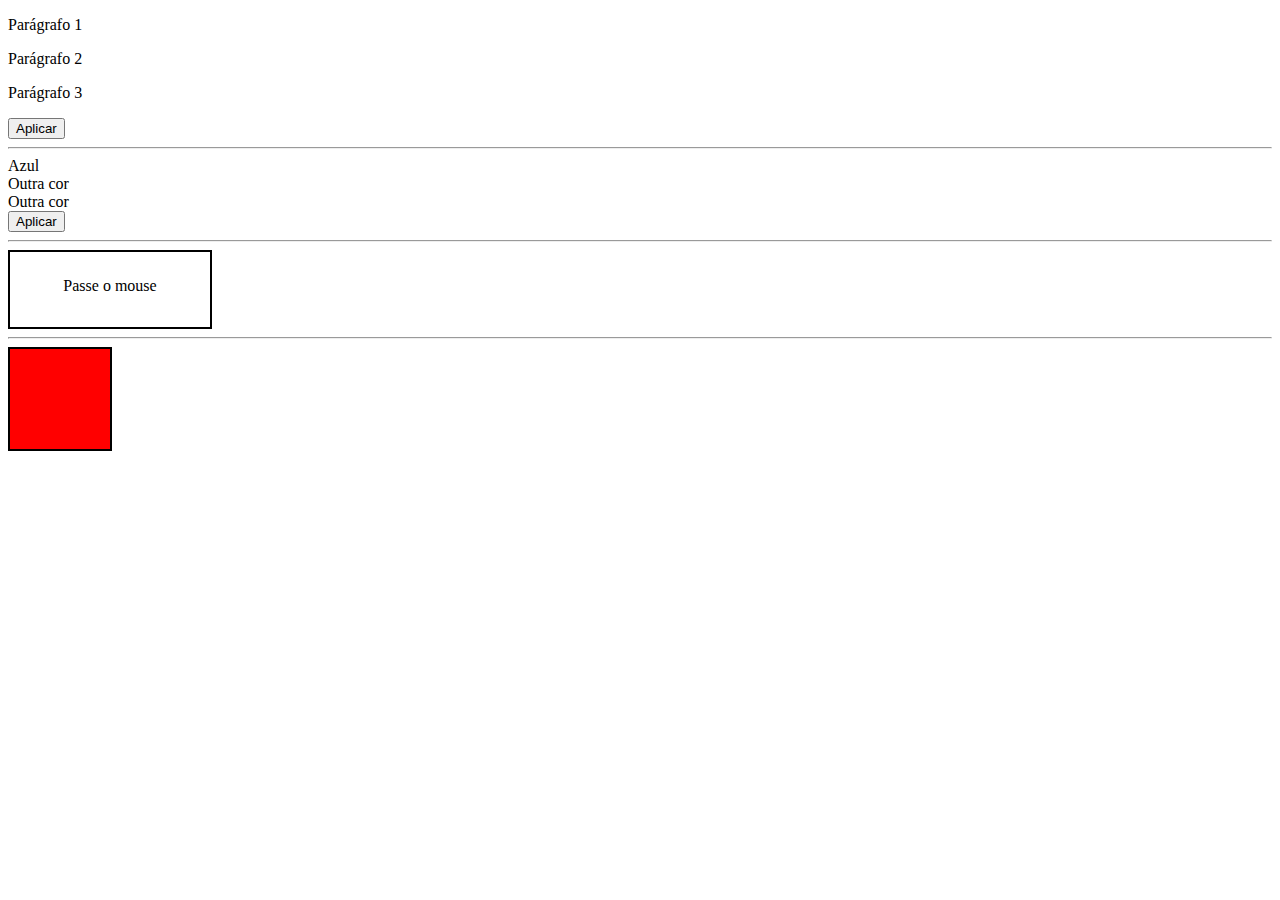
<file: index.html>
<!DOCTYPE html>
<html lang="pt-br" dir="ltr">
<head>
    <meta charset="UTF-8">
    <meta http-equiv="X-UA-Compatible" content="IE=edge">
    <meta name="viewport" content="width=device-width, initial-scale=1.0">
    <title>Exemplo de jQuery</title>

    <script src="js/jquery-3.6.0.js"></script>
    <script src="js/app.js"></script>
    <link rel="stylesheet" href="css/style.css">
</head>
<body>
    <p>Parágrafo 1</p>
    <p>Parágrafo 2</p>
    <p>Parágrafo 3</p>
    <input type="button" value="Aplicar" id="botaoVermelho">
    <hr>
    <div>Azul</div>
    <div>Outra cor</div>
    <div>Outra cor</div>
    <input type="button" value="Aplicar" id="botaoAzul">
    <hr>
    <section id="alvo">Passe o mouse</section>
    <section id="quadrado">LAL</section>
    <hr>
    <section id="area"></section>
</body>
</html>
</file>
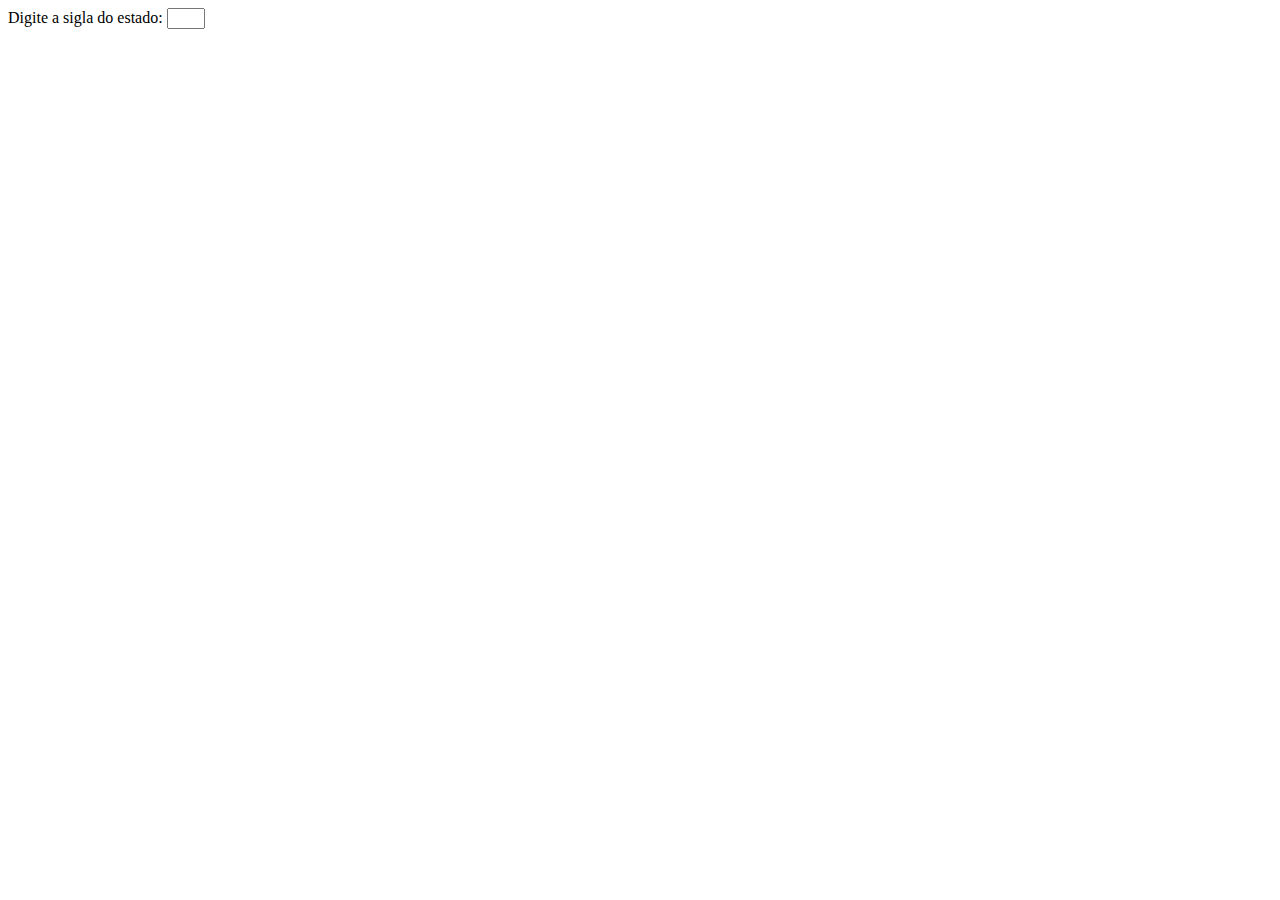
<file: ajax/index.html>
<!DOCTYPE html>
<html lang="pt-br" dir="ltr">
<head>
    <meta charset="UTF-8">
    <meta http-equiv="X-UA-Compatible" content="IE=edge">
    <meta name="viewport" content="width=device-width, initial-scale=1.0">
    <title>Exemplo Ajax - PHP</title>
    <script src="jquery-3.6.0.js"></script>
    <script src="app.js"></script>
</head>
<body>
    <!-- <form action=""> -->
        <label for="sigla">Digite a sigla do estado: </label>
        <input type="text" id="sigla" name="sigla" maxlength="2" style="width: 30px;">
        <br><br>
        <div id="resultado"></div>
    <!-- </form> -->
</body>
</html>
</file>
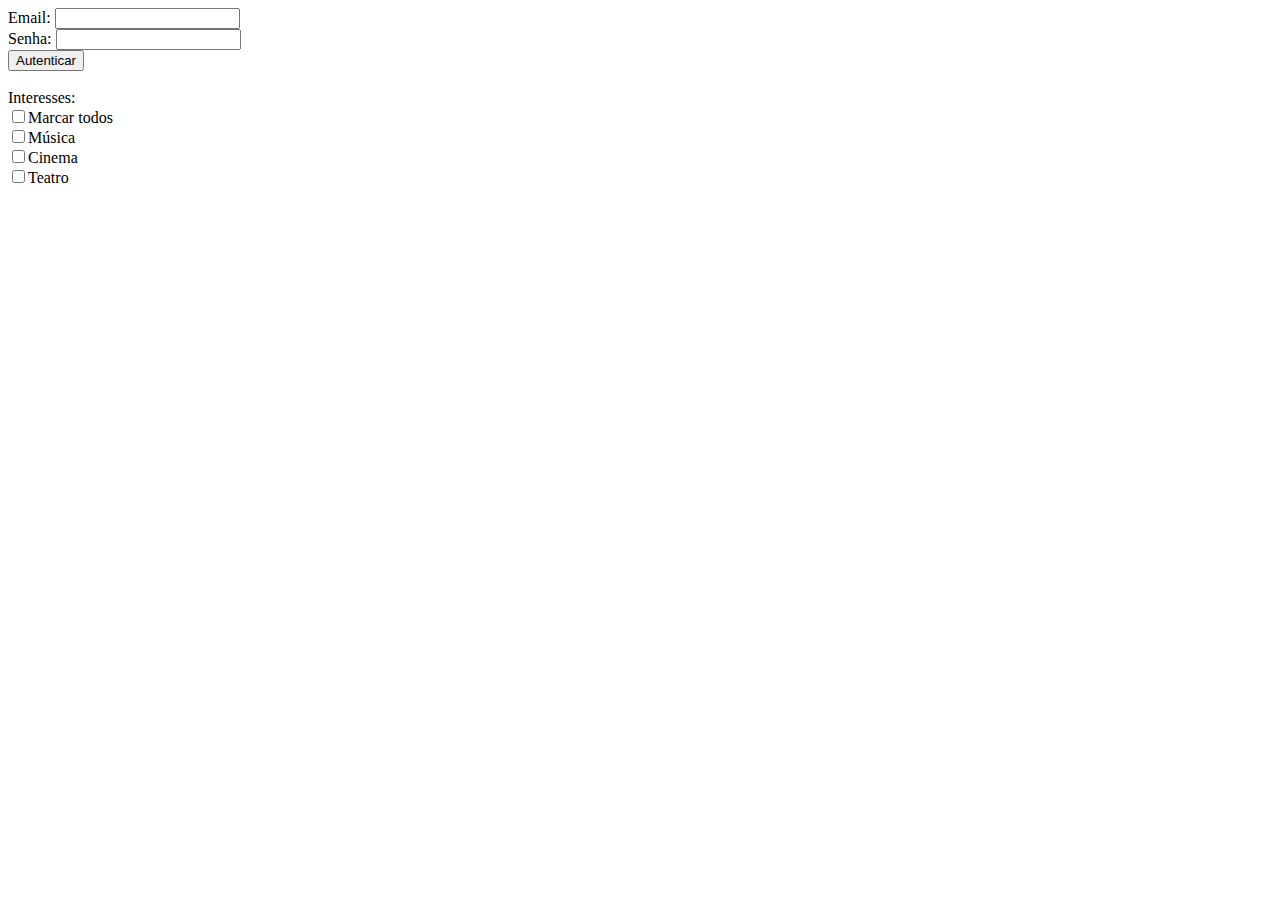
<file: forms/index.html>
<!DOCTYPE html>
<html lang="pt-br" dir="ltr">
<head>
    <meta charset="UTF-8">
    <meta http-equiv="X-UA-Compatible" content="IE=edge">
    <meta name="viewport" content="width=device-width, initial-scale=1.0">
    <title>jQuery Forms</title>

    <script src="jquery-3.6.0.js"></script>
    <script src="app.js"></script>
</head>
<body>
    <form action="">
        <label for="email">Email: </label>
        <input type="text" id="email">
        <span>Preenchimento de email é obrigatório!</span>
        <br>
        <label for="senha">Senha: </label>
        <input type="text" id="senha">
        <span>Preenchimento de senha é obrigatório!</span>
        <br>
        <input type="submit" value="Autenticar">
        <br><br>
        <span>Interesses: </span>
        <br>
        <input type="checkbox" name="todos" id="todos">Marcar todos 
        <br>
        <input type="checkbox" name="interesses" value="Música">Música
        <br>
        <input type="checkbox" name="interesses" value="Cinema">Cinema
        <br>
        <input type="checkbox" name="interesses" value="Teatro">Teatro
        <br>
    </form>
</body>
</html>
</file>
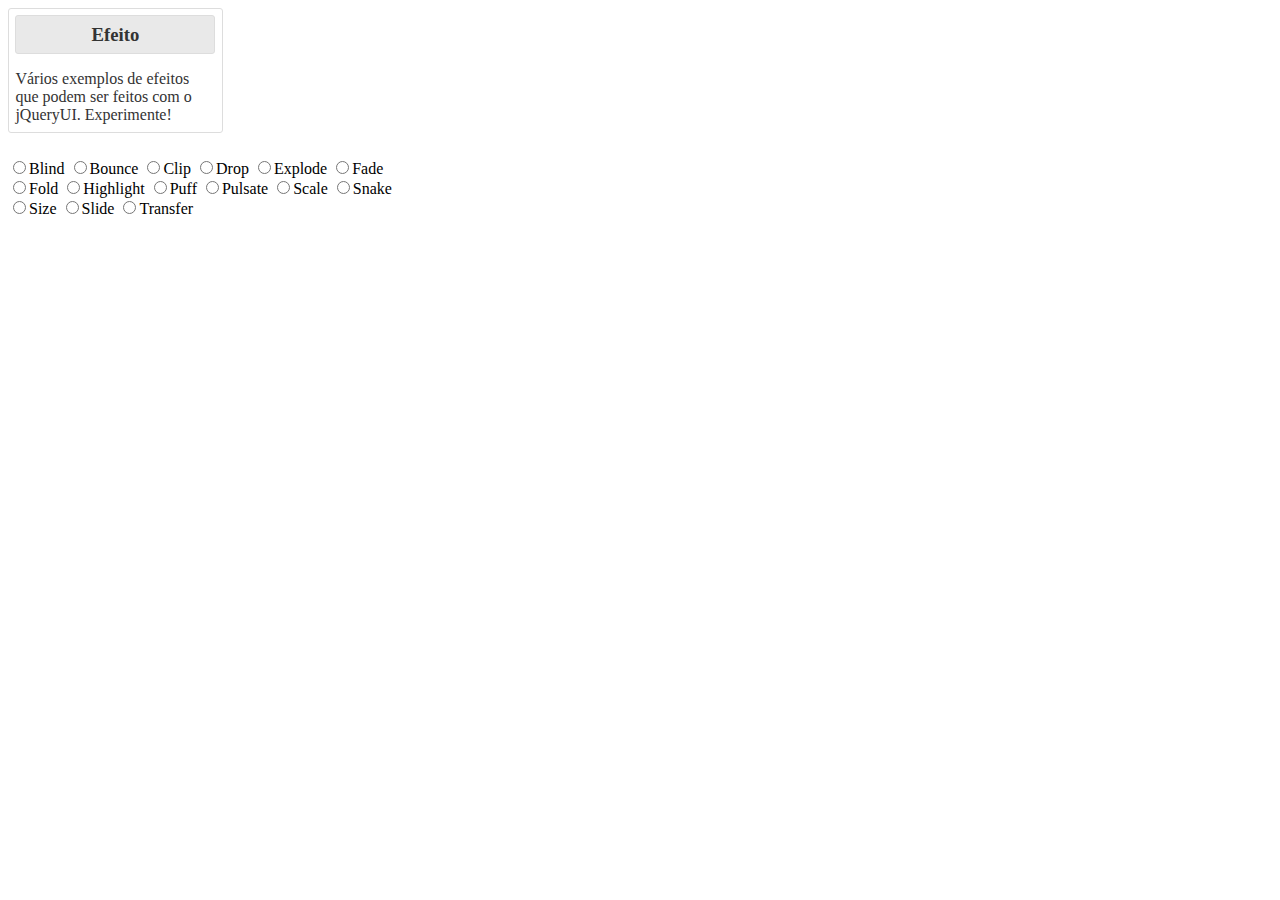
<file: jqueryui/efeitos_visuais/index.html>
<!DOCTYPE html>
<html lang="pt-br" dir="ltr">
<head>
    <meta charset="UTF-8">
    <meta http-equiv="X-UA-Compatible" content="IE=edge">
    <meta name="viewport" content="width=device-width, initial-scale=1.0">
    <title>Exemplo de jQueryUI</title>

    <script src="js/jquery-3.6.0.js"></script>
    <script src="jquery-ui-1.13.1.visual/jquery-ui.min.js"></script>
    <script src="js/app.js"></script>

    <link rel="stylesheet" href="jquery-ui-1.13.1.visual/jquery-ui.theme.min.css">
    <link rel="stylesheet" href="jquery-ui-1.13.1.visual/jquery-ui.structure.min.css">
    <link rel="stylesheet" href="css/style.css">
</head>
<body>
    <div class="toggler">
        <div id="efeito" class="ui-widget-content ui-corner-all">
            <h3 class="ui-widget-header ui-corner-all">Efeito</h3>
            <p>Vários exemplos de efeitos que podem ser feitos com o jQueryUI. Experimente!</p>
        </div>
    </div>
    <input type="radio" name="efeito" value="blind">Blind
    <input type="radio" name="efeito" value="bounce">Bounce
    <input type="radio" name="efeito" value="clip">Clip
    <input type="radio" name="efeito" value="drop">Drop
    <input type="radio" name="efeito" value="explode">Explode
    <input type="radio" name="efeito" value="fade">Fade
    <br>
    <input type="radio" name="efeito" value="fold">Fold
    <input type="radio" name="efeito" value="highlight">Highlight
    <input type="radio" name="efeito" value="puff">Puff
    <input type="radio" name="efeito" value="pulsate">Pulsate
    <input type="radio" name="efeito" value="scale">Scale
    <input type="radio" name="efeito" value="shake">Snake
    <br>
    <input type="radio" name="efeito" value="size">Size
    <input type="radio" name="efeito" value="slide">Slide
    <input type="radio" name="efeito" id="transfer" value="transfer">Transfer
</body>
</html>
</file>
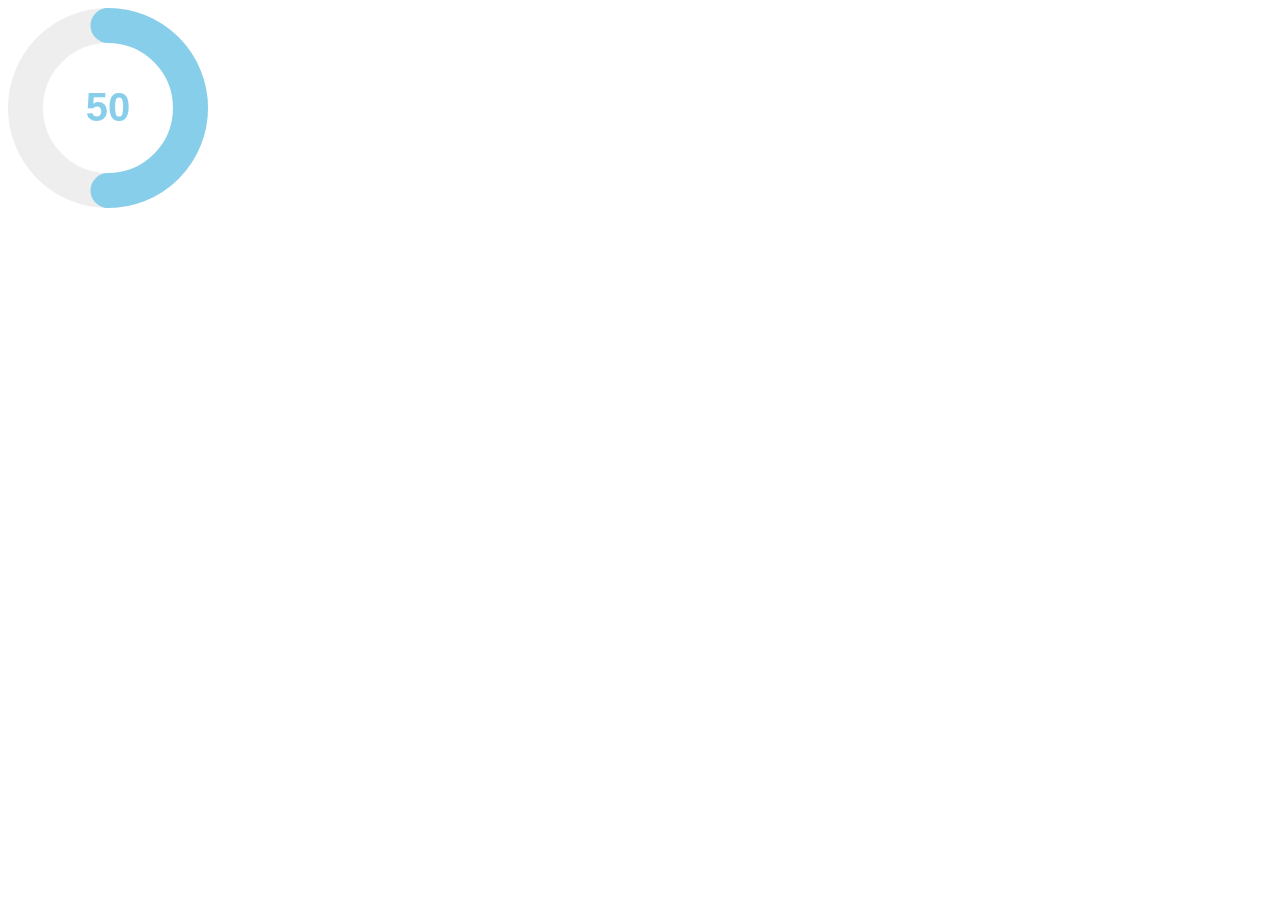
<file: plugins/knob/index.html>
<!DOCTYPE html>
<html lang="pt-br" dir="ltr">
<head>
    <meta charset="UTF-8">
    <meta http-equiv="X-UA-Compatible" content="IE=edge">
    <meta name="viewport" content="width=device-width, initial-scale=1.0">
    <title>Knob</title>
    <script src="jquery-3.6.0.js"></script>
    <script src="jquery.knob.min.js"></script>
    <script src="app.js"></script>
</head>
<body>
    <form action="">
        <input type="text" id="dial" value="50">
    </form>
</body>
</html>
</file>
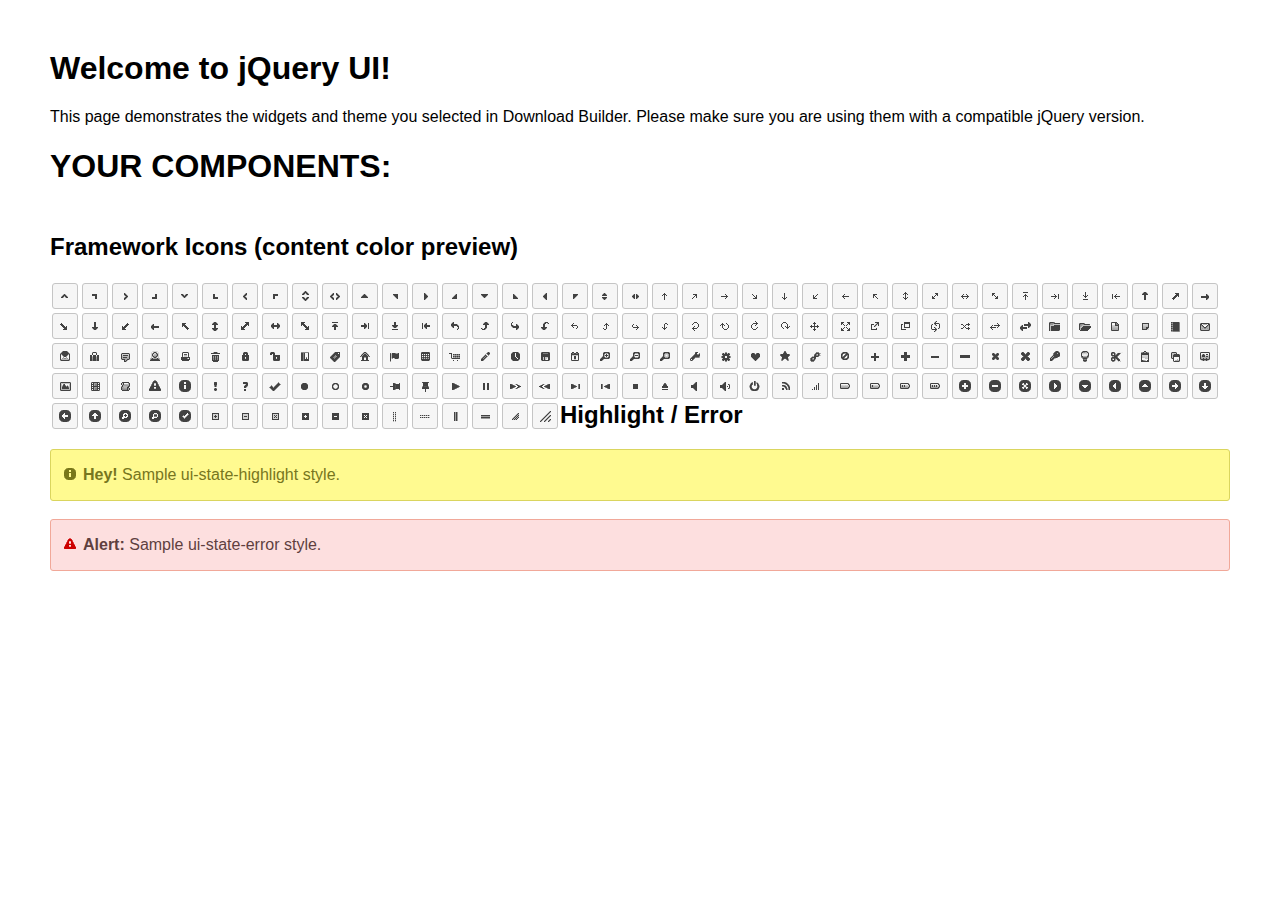
<file: jqueryui/efeitos_visuais/jquery-ui-1.13.1.custom/index.html>
<!doctype html>
<html lang="us">
<head>
	<meta charset="utf-8">
	<title>jQuery UI Example Page</title>
	<link href="jquery-ui.css" rel="stylesheet">
	<style>
	body{
		font-family: "Trebuchet MS", sans-serif;
		margin: 50px;
	}
	.demoHeaders {
		margin-top: 2em;
	}
	#dialog-link {
		padding: .4em 1em .4em 20px;
		text-decoration: none;
		position: relative;
	}
	#dialog-link span.ui-icon {
		margin: 0 5px 0 0;
		position: absolute;
		left: .2em;
		top: 50%;
		margin-top: -8px;
	}
	#icons {
		margin: 0;
		padding: 0;
	}
	#icons li {
		margin: 2px;
		position: relative;
		padding: 4px 0;
		cursor: pointer;
		float: left;
		list-style: none;
	}
	#icons span.ui-icon {
		float: left;
		margin: 0 4px;
	}
	.fakewindowcontain .ui-widget-overlay {
		position: absolute;
	}
	select {
		width: 200px;
	}
	</style>
</head>
<body>

<h1>Welcome to jQuery UI!</h1>

<div class="ui-widget">
	<p>This page demonstrates the widgets and theme you selected in Download Builder. Please make sure you are using them with a compatible jQuery version.</p>
</div>

<h1>YOUR COMPONENTS:</h1>









<h2 class="demoHeaders">Framework Icons (content color preview)</h2>
<ul id="icons" class="ui-widget ui-helper-clearfix">
	<li class="ui-state-default ui-corner-all" title=".ui-icon-caret-1-n"><span class="ui-icon ui-icon-caret-1-n"></span></li>
	<li class="ui-state-default ui-corner-all" title=".ui-icon-caret-1-ne"><span class="ui-icon ui-icon-caret-1-ne"></span></li>
	<li class="ui-state-default ui-corner-all" title=".ui-icon-caret-1-e"><span class="ui-icon ui-icon-caret-1-e"></span></li>
	<li class="ui-state-default ui-corner-all" title=".ui-icon-caret-1-se"><span class="ui-icon ui-icon-caret-1-se"></span></li>
	<li class="ui-state-default ui-corner-all" title=".ui-icon-caret-1-s"><span class="ui-icon ui-icon-caret-1-s"></span></li>
	<li class="ui-state-default ui-corner-all" title=".ui-icon-caret-1-sw"><span class="ui-icon ui-icon-caret-1-sw"></span></li>
	<li class="ui-state-default ui-corner-all" title=".ui-icon-caret-1-w"><span class="ui-icon ui-icon-caret-1-w"></span></li>
	<li class="ui-state-default ui-corner-all" title=".ui-icon-caret-1-nw"><span class="ui-icon ui-icon-caret-1-nw"></span></li>
	<li class="ui-state-default ui-corner-all" title=".ui-icon-caret-2-n-s"><span class="ui-icon ui-icon-caret-2-n-s"></span></li>
	<li class="ui-state-default ui-corner-all" title=".ui-icon-caret-2-e-w"><span class="ui-icon ui-icon-caret-2-e-w"></span></li>
	<li class="ui-state-default ui-corner-all" title=".ui-icon-triangle-1-n"><span class="ui-icon ui-icon-triangle-1-n"></span></li>
	<li class="ui-state-default ui-corner-all" title=".ui-icon-triangle-1-ne"><span class="ui-icon ui-icon-triangle-1-ne"></span></li>
	<li class="ui-state-default ui-corner-all" title=".ui-icon-triangle-1-e"><span class="ui-icon ui-icon-triangle-1-e"></span></li>
	<li class="ui-state-default ui-corner-all" title=".ui-icon-triangle-1-se"><span class="ui-icon ui-icon-triangle-1-se"></span></li>
	<li class="ui-state-default ui-corner-all" title=".ui-icon-triangle-1-s"><span class="ui-icon ui-icon-triangle-1-s"></span></li>
	<li class="ui-state-default ui-corner-all" title=".ui-icon-triangle-1-sw"><span class="ui-icon ui-icon-triangle-1-sw"></span></li>
	<li class="ui-state-default ui-corner-all" title=".ui-icon-triangle-1-w"><span class="ui-icon ui-icon-triangle-1-w"></span></li>
	<li class="ui-state-default ui-corner-all" title=".ui-icon-triangle-1-nw"><span class="ui-icon ui-icon-triangle-1-nw"></span></li>
	<li class="ui-state-default ui-corner-all" title=".ui-icon-triangle-2-n-s"><span class="ui-icon ui-icon-triangle-2-n-s"></span></li>
	<li class="ui-state-default ui-corner-all" title=".ui-icon-triangle-2-e-w"><span class="ui-icon ui-icon-triangle-2-e-w"></span></li>
	<li class="ui-state-default ui-corner-all" title=".ui-icon-arrow-1-n"><span class="ui-icon ui-icon-arrow-1-n"></span></li>
	<li class="ui-state-default ui-corner-all" title=".ui-icon-arrow-1-ne"><span class="ui-icon ui-icon-arrow-1-ne"></span></li>
	<li class="ui-state-default ui-corner-all" title=".ui-icon-arrow-1-e"><span class="ui-icon ui-icon-arrow-1-e"></span></li>
	<li class="ui-state-default ui-corner-all" title=".ui-icon-arrow-1-se"><span class="ui-icon ui-icon-arrow-1-se"></span></li>
	<li class="ui-state-default ui-corner-all" title=".ui-icon-arrow-1-s"><span class="ui-icon ui-icon-arrow-1-s"></span></li>
	<li class="ui-state-default ui-corner-all" title=".ui-icon-arrow-1-sw"><span class="ui-icon ui-icon-arrow-1-sw"></span></li>
	<li class="ui-state-default ui-corner-all" title=".ui-icon-arrow-1-w"><span class="ui-icon ui-icon-arrow-1-w"></span></li>
	<li class="ui-state-default ui-corner-all" title=".ui-icon-arrow-1-nw"><span class="ui-icon ui-icon-arrow-1-nw"></span></li>
	<li class="ui-state-default ui-corner-all" title=".ui-icon-arrow-2-n-s"><span class="ui-icon ui-icon-arrow-2-n-s"></span></li>
	<li class="ui-state-default ui-corner-all" title=".ui-icon-arrow-2-ne-sw"><span class="ui-icon ui-icon-arrow-2-ne-sw"></span></li>
	<li class="ui-state-default ui-corner-all" title=".ui-icon-arrow-2-e-w"><span class="ui-icon ui-icon-arrow-2-e-w"></span></li>
	<li class="ui-state-default ui-corner-all" title=".ui-icon-arrow-2-se-nw"><span class="ui-icon ui-icon-arrow-2-se-nw"></span></li>
	<li class="ui-state-default ui-corner-all" title=".ui-icon-arrowstop-1-n"><span class="ui-icon ui-icon-arrowstop-1-n"></span></li>
	<li class="ui-state-default ui-corner-all" title=".ui-icon-arrowstop-1-e"><span class="ui-icon ui-icon-arrowstop-1-e"></span></li>
	<li class="ui-state-default ui-corner-all" title=".ui-icon-arrowstop-1-s"><span class="ui-icon ui-icon-arrowstop-1-s"></span></li>
	<li class="ui-state-default ui-corner-all" title=".ui-icon-arrowstop-1-w"><span class="ui-icon ui-icon-arrowstop-1-w"></span></li>
	<li class="ui-state-default ui-corner-all" title=".ui-icon-arrowthick-1-n"><span class="ui-icon ui-icon-arrowthick-1-n"></span></li>
	<li class="ui-state-default ui-corner-all" title=".ui-icon-arrowthick-1-ne"><span class="ui-icon ui-icon-arrowthick-1-ne"></span></li>
	<li class="ui-state-default ui-corner-all" title=".ui-icon-arrowthick-1-e"><span class="ui-icon ui-icon-arrowthick-1-e"></span></li>
	<li class="ui-state-default ui-corner-all" title=".ui-icon-arrowthick-1-se"><span class="ui-icon ui-icon-arrowthick-1-se"></span></li>
	<li class="ui-state-default ui-corner-all" title=".ui-icon-arrowthick-1-s"><span class="ui-icon ui-icon-arrowthick-1-s"></span></li>
	<li class="ui-state-default ui-corner-all" title=".ui-icon-arrowthick-1-sw"><span class="ui-icon ui-icon-arrowthick-1-sw"></span></li>
	<li class="ui-state-default ui-corner-all" title=".ui-icon-arrowthick-1-w"><span class="ui-icon ui-icon-arrowthick-1-w"></span></li>
	<li class="ui-state-default ui-corner-all" title=".ui-icon-arrowthick-1-nw"><span class="ui-icon ui-icon-arrowthick-1-nw"></span></li>
	<li class="ui-state-default ui-corner-all" title=".ui-icon-arrowthick-2-n-s"><span class="ui-icon ui-icon-arrowthick-2-n-s"></span></li>
	<li class="ui-state-default ui-corner-all" title=".ui-icon-arrowthick-2-ne-sw"><span class="ui-icon ui-icon-arrowthick-2-ne-sw"></span></li>
	<li class="ui-state-default ui-corner-all" title=".ui-icon-arrowthick-2-e-w"><span class="ui-icon ui-icon-arrowthick-2-e-w"></span></li>
	<li class="ui-state-default ui-corner-all" title=".ui-icon-arrowthick-2-se-nw"><span class="ui-icon ui-icon-arrowthick-2-se-nw"></span></li>
	<li class="ui-state-default ui-corner-all" title=".ui-icon-arrowthickstop-1-n"><span class="ui-icon ui-icon-arrowthickstop-1-n"></span></li>
	<li class="ui-state-default ui-corner-all" title=".ui-icon-arrowthickstop-1-e"><span class="ui-icon ui-icon-arrowthickstop-1-e"></span></li>
	<li class="ui-state-default ui-corner-all" title=".ui-icon-arrowthickstop-1-s"><span class="ui-icon ui-icon-arrowthickstop-1-s"></span></li>
	<li class="ui-state-default ui-corner-all" title=".ui-icon-arrowthickstop-1-w"><span class="ui-icon ui-icon-arrowthickstop-1-w"></span></li>
	<li class="ui-state-default ui-corner-all" title=".ui-icon-arrowreturnthick-1-w"><span class="ui-icon ui-icon-arrowreturnthick-1-w"></span></li>
	<li class="ui-state-default ui-corner-all" title=".ui-icon-arrowreturnthick-1-n"><span class="ui-icon ui-icon-arrowreturnthick-1-n"></span></li>
	<li class="ui-state-default ui-corner-all" title=".ui-icon-arrowreturnthick-1-e"><span class="ui-icon ui-icon-arrowreturnthick-1-e"></span></li>
	<li class="ui-state-default ui-corner-all" title=".ui-icon-arrowreturnthick-1-s"><span class="ui-icon ui-icon-arrowreturnthick-1-s"></span></li>
	<li class="ui-state-default ui-corner-all" title=".ui-icon-arrowreturn-1-w"><span class="ui-icon ui-icon-arrowreturn-1-w"></span></li>
	<li class="ui-state-default ui-corner-all" title=".ui-icon-arrowreturn-1-n"><span class="ui-icon ui-icon-arrowreturn-1-n"></span></li>
	<li class="ui-state-default ui-corner-all" title=".ui-icon-arrowreturn-1-e"><span class="ui-icon ui-icon-arrowreturn-1-e"></span></li>
	<li class="ui-state-default ui-corner-all" title=".ui-icon-arrowreturn-1-s"><span class="ui-icon ui-icon-arrowreturn-1-s"></span></li>
	<li class="ui-state-default ui-corner-all" title=".ui-icon-arrowrefresh-1-w"><span class="ui-icon ui-icon-arrowrefresh-1-w"></span></li>
	<li class="ui-state-default ui-corner-all" title=".ui-icon-arrowrefresh-1-n"><span class="ui-icon ui-icon-arrowrefresh-1-n"></span></li>
	<li class="ui-state-default ui-corner-all" title=".ui-icon-arrowrefresh-1-e"><span class="ui-icon ui-icon-arrowrefresh-1-e"></span></li>
	<li class="ui-state-default ui-corner-all" title=".ui-icon-arrowrefresh-1-s"><span class="ui-icon ui-icon-arrowrefresh-1-s"></span></li>
	<li class="ui-state-default ui-corner-all" title=".ui-icon-arrow-4"><span class="ui-icon ui-icon-arrow-4"></span></li>
	<li class="ui-state-default ui-corner-all" title=".ui-icon-arrow-4-diag"><span class="ui-icon ui-icon-arrow-4-diag"></span></li>
	<li class="ui-state-default ui-corner-all" title=".ui-icon-extlink"><span class="ui-icon ui-icon-extlink"></span></li>
	<li class="ui-state-default ui-corner-all" title=".ui-icon-newwin"><span class="ui-icon ui-icon-newwin"></span></li>
	<li class="ui-state-default ui-corner-all" title=".ui-icon-refresh"><span class="ui-icon ui-icon-refresh"></span></li>
	<li class="ui-state-default ui-corner-all" title=".ui-icon-shuffle"><span class="ui-icon ui-icon-shuffle"></span></li>
	<li class="ui-state-default ui-corner-all" title=".ui-icon-transfer-e-w"><span class="ui-icon ui-icon-transfer-e-w"></span></li>
	<li class="ui-state-default ui-corner-all" title=".ui-icon-transferthick-e-w"><span class="ui-icon ui-icon-transferthick-e-w"></span></li>
	<li class="ui-state-default ui-corner-all" title=".ui-icon-folder-collapsed"><span class="ui-icon ui-icon-folder-collapsed"></span></li>
	<li class="ui-state-default ui-corner-all" title=".ui-icon-folder-open"><span class="ui-icon ui-icon-folder-open"></span></li>
	<li class="ui-state-default ui-corner-all" title=".ui-icon-document"><span class="ui-icon ui-icon-document"></span></li>
	<li class="ui-state-default ui-corner-all" title=".ui-icon-document-b"><span class="ui-icon ui-icon-document-b"></span></li>
	<li class="ui-state-default ui-corner-all" title=".ui-icon-note"><span class="ui-icon ui-icon-note"></span></li>
	<li class="ui-state-default ui-corner-all" title=".ui-icon-mail-closed"><span class="ui-icon ui-icon-mail-closed"></span></li>
	<li class="ui-state-default ui-corner-all" title=".ui-icon-mail-open"><span class="ui-icon ui-icon-mail-open"></span></li>
	<li class="ui-state-default ui-corner-all" title=".ui-icon-suitcase"><span class="ui-icon ui-icon-suitcase"></span></li>
	<li class="ui-state-default ui-corner-all" title=".ui-icon-comment"><span class="ui-icon ui-icon-comment"></span></li>
	<li class="ui-state-default ui-corner-all" title=".ui-icon-person"><span class="ui-icon ui-icon-person"></span></li>
	<li class="ui-state-default ui-corner-all" title=".ui-icon-print"><span class="ui-icon ui-icon-print"></span></li>
	<li class="ui-state-default ui-corner-all" title=".ui-icon-trash"><span class="ui-icon ui-icon-trash"></span></li>
	<li class="ui-state-default ui-corner-all" title=".ui-icon-locked"><span class="ui-icon ui-icon-locked"></span></li>
	<li class="ui-state-default ui-corner-all" title=".ui-icon-unlocked"><span class="ui-icon ui-icon-unlocked"></span></li>
	<li class="ui-state-default ui-corner-all" title=".ui-icon-bookmark"><span class="ui-icon ui-icon-bookmark"></span></li>
	<li class="ui-state-default ui-corner-all" title=".ui-icon-tag"><span class="ui-icon ui-icon-tag"></span></li>
	<li class="ui-state-default ui-corner-all" title=".ui-icon-home"><span class="ui-icon ui-icon-home"></span></li>
	<li class="ui-state-default ui-corner-all" title=".ui-icon-flag"><span class="ui-icon ui-icon-flag"></span></li>
	<li class="ui-state-default ui-corner-all" title=".ui-icon-calculator"><span class="ui-icon ui-icon-calculator"></span></li>
	<li class="ui-state-default ui-corner-all" title=".ui-icon-cart"><span class="ui-icon ui-icon-cart"></span></li>
	<li class="ui-state-default ui-corner-all" title=".ui-icon-pencil"><span class="ui-icon ui-icon-pencil"></span></li>
	<li class="ui-state-default ui-corner-all" title=".ui-icon-clock"><span class="ui-icon ui-icon-clock"></span></li>
	<li class="ui-state-default ui-corner-all" title=".ui-icon-disk"><span class="ui-icon ui-icon-disk"></span></li>
	<li class="ui-state-default ui-corner-all" title=".ui-icon-calendar"><span class="ui-icon ui-icon-calendar"></span></li>
	<li class="ui-state-default ui-corner-all" title=".ui-icon-zoomin"><span class="ui-icon ui-icon-zoomin"></span></li>
	<li class="ui-state-default ui-corner-all" title=".ui-icon-zoomout"><span class="ui-icon ui-icon-zoomout"></span></li>
	<li class="ui-state-default ui-corner-all" title=".ui-icon-search"><span class="ui-icon ui-icon-search"></span></li>
	<li class="ui-state-default ui-corner-all" title=".ui-icon-wrench"><span class="ui-icon ui-icon-wrench"></span></li>
	<li class="ui-state-default ui-corner-all" title=".ui-icon-gear"><span class="ui-icon ui-icon-gear"></span></li>
	<li class="ui-state-default ui-corner-all" title=".ui-icon-heart"><span class="ui-icon ui-icon-heart"></span></li>
	<li class="ui-state-default ui-corner-all" title=".ui-icon-star"><span class="ui-icon ui-icon-star"></span></li>
	<li class="ui-state-default ui-corner-all" title=".ui-icon-link"><span class="ui-icon ui-icon-link"></span></li>
	<li class="ui-state-default ui-corner-all" title=".ui-icon-cancel"><span class="ui-icon ui-icon-cancel"></span></li>
	<li class="ui-state-default ui-corner-all" title=".ui-icon-plus"><span class="ui-icon ui-icon-plus"></span></li>
	<li class="ui-state-default ui-corner-all" title=".ui-icon-plusthick"><span class="ui-icon ui-icon-plusthick"></span></li>
	<li class="ui-state-default ui-corner-all" title=".ui-icon-minus"><span class="ui-icon ui-icon-minus"></span></li>
	<li class="ui-state-default ui-corner-all" title=".ui-icon-minusthick"><span class="ui-icon ui-icon-minusthick"></span></li>
	<li class="ui-state-default ui-corner-all" title=".ui-icon-close"><span class="ui-icon ui-icon-close"></span></li>
	<li class="ui-state-default ui-corner-all" title=".ui-icon-closethick"><span class="ui-icon ui-icon-closethick"></span></li>
	<li class="ui-state-default ui-corner-all" title=".ui-icon-key"><span class="ui-icon ui-icon-key"></span></li>
	<li class="ui-state-default ui-corner-all" title=".ui-icon-lightbulb"><span class="ui-icon ui-icon-lightbulb"></span></li>
	<li class="ui-state-default ui-corner-all" title=".ui-icon-scissors"><span class="ui-icon ui-icon-scissors"></span></li>
	<li class="ui-state-default ui-corner-all" title=".ui-icon-clipboard"><span class="ui-icon ui-icon-clipboard"></span></li>
	<li class="ui-state-default ui-corner-all" title=".ui-icon-copy"><span class="ui-icon ui-icon-copy"></span></li>
	<li class="ui-state-default ui-corner-all" title=".ui-icon-contact"><span class="ui-icon ui-icon-contact"></span></li>
	<li class="ui-state-default ui-corner-all" title=".ui-icon-image"><span class="ui-icon ui-icon-image"></span></li>
	<li class="ui-state-default ui-corner-all" title=".ui-icon-video"><span class="ui-icon ui-icon-video"></span></li>
	<li class="ui-state-default ui-corner-all" title=".ui-icon-script"><span class="ui-icon ui-icon-script"></span></li>
	<li class="ui-state-default ui-corner-all" title=".ui-icon-alert"><span class="ui-icon ui-icon-alert"></span></li>
	<li class="ui-state-default ui-corner-all" title=".ui-icon-info"><span class="ui-icon ui-icon-info"></span></li>
	<li class="ui-state-default ui-corner-all" title=".ui-icon-notice"><span class="ui-icon ui-icon-notice"></span></li>
	<li class="ui-state-default ui-corner-all" title=".ui-icon-help"><span class="ui-icon ui-icon-help"></span></li>
	<li class="ui-state-default ui-corner-all" title=".ui-icon-check"><span class="ui-icon ui-icon-check"></span></li>
	<li class="ui-state-default ui-corner-all" title=".ui-icon-bullet"><span class="ui-icon ui-icon-bullet"></span></li>
	<li class="ui-state-default ui-corner-all" title=".ui-icon-radio-off"><span class="ui-icon ui-icon-radio-off"></span></li>
	<li class="ui-state-default ui-corner-all" title=".ui-icon-radio-on"><span class="ui-icon ui-icon-radio-on"></span></li>
	<li class="ui-state-default ui-corner-all" title=".ui-icon-pin-w"><span class="ui-icon ui-icon-pin-w"></span></li>
	<li class="ui-state-default ui-corner-all" title=".ui-icon-pin-s"><span class="ui-icon ui-icon-pin-s"></span></li>
	<li class="ui-state-default ui-corner-all" title=".ui-icon-play"><span class="ui-icon ui-icon-play"></span></li>
	<li class="ui-state-default ui-corner-all" title=".ui-icon-pause"><span class="ui-icon ui-icon-pause"></span></li>
	<li class="ui-state-default ui-corner-all" title=".ui-icon-seek-next"><span class="ui-icon ui-icon-seek-next"></span></li>
	<li class="ui-state-default ui-corner-all" title=".ui-icon-seek-prev"><span class="ui-icon ui-icon-seek-prev"></span></li>
	<li class="ui-state-default ui-corner-all" title=".ui-icon-seek-end"><span class="ui-icon ui-icon-seek-end"></span></li>
	<li class="ui-state-default ui-corner-all" title=".ui-icon-seek-first"><span class="ui-icon ui-icon-seek-first"></span></li>
	<li class="ui-state-default ui-corner-all" title=".ui-icon-stop"><span class="ui-icon ui-icon-stop"></span></li>
	<li class="ui-state-default ui-corner-all" title=".ui-icon-eject"><span class="ui-icon ui-icon-eject"></span></li>
	<li class="ui-state-default ui-corner-all" title=".ui-icon-volume-off"><span class="ui-icon ui-icon-volume-off"></span></li>
	<li class="ui-state-default ui-corner-all" title=".ui-icon-volume-on"><span class="ui-icon ui-icon-volume-on"></span></li>
	<li class="ui-state-default ui-corner-all" title=".ui-icon-power"><span class="ui-icon ui-icon-power"></span></li>
	<li class="ui-state-default ui-corner-all" title=".ui-icon-signal-diag"><span class="ui-icon ui-icon-signal-diag"></span></li>
	<li class="ui-state-default ui-corner-all" title=".ui-icon-signal"><span class="ui-icon ui-icon-signal"></span></li>
	<li class="ui-state-default ui-corner-all" title=".ui-icon-battery-0"><span class="ui-icon ui-icon-battery-0"></span></li>
	<li class="ui-state-default ui-corner-all" title=".ui-icon-battery-1"><span class="ui-icon ui-icon-battery-1"></span></li>
	<li class="ui-state-default ui-corner-all" title=".ui-icon-battery-2"><span class="ui-icon ui-icon-battery-2"></span></li>
	<li class="ui-state-default ui-corner-all" title=".ui-icon-battery-3"><span class="ui-icon ui-icon-battery-3"></span></li>
	<li class="ui-state-default ui-corner-all" title=".ui-icon-circle-plus"><span class="ui-icon ui-icon-circle-plus"></span></li>
	<li class="ui-state-default ui-corner-all" title=".ui-icon-circle-minus"><span class="ui-icon ui-icon-circle-minus"></span></li>
	<li class="ui-state-default ui-corner-all" title=".ui-icon-circle-close"><span class="ui-icon ui-icon-circle-close"></span></li>
	<li class="ui-state-default ui-corner-all" title=".ui-icon-circle-triangle-e"><span class="ui-icon ui-icon-circle-triangle-e"></span></li>
	<li class="ui-state-default ui-corner-all" title=".ui-icon-circle-triangle-s"><span class="ui-icon ui-icon-circle-triangle-s"></span></li>
	<li class="ui-state-default ui-corner-all" title=".ui-icon-circle-triangle-w"><span class="ui-icon ui-icon-circle-triangle-w"></span></li>
	<li class="ui-state-default ui-corner-all" title=".ui-icon-circle-triangle-n"><span class="ui-icon ui-icon-circle-triangle-n"></span></li>
	<li class="ui-state-default ui-corner-all" title=".ui-icon-circle-arrow-e"><span class="ui-icon ui-icon-circle-arrow-e"></span></li>
	<li class="ui-state-default ui-corner-all" title=".ui-icon-circle-arrow-s"><span class="ui-icon ui-icon-circle-arrow-s"></span></li>
	<li class="ui-state-default ui-corner-all" title=".ui-icon-circle-arrow-w"><span class="ui-icon ui-icon-circle-arrow-w"></span></li>
	<li class="ui-state-default ui-corner-all" title=".ui-icon-circle-arrow-n"><span class="ui-icon ui-icon-circle-arrow-n"></span></li>
	<li class="ui-state-default ui-corner-all" title=".ui-icon-circle-zoomin"><span class="ui-icon ui-icon-circle-zoomin"></span></li>
	<li class="ui-state-default ui-corner-all" title=".ui-icon-circle-zoomout"><span class="ui-icon ui-icon-circle-zoomout"></span></li>
	<li class="ui-state-default ui-corner-all" title=".ui-icon-circle-check"><span class="ui-icon ui-icon-circle-check"></span></li>
	<li class="ui-state-default ui-corner-all" title=".ui-icon-circlesmall-plus"><span class="ui-icon ui-icon-circlesmall-plus"></span></li>
	<li class="ui-state-default ui-corner-all" title=".ui-icon-circlesmall-minus"><span class="ui-icon ui-icon-circlesmall-minus"></span></li>
	<li class="ui-state-default ui-corner-all" title=".ui-icon-circlesmall-close"><span class="ui-icon ui-icon-circlesmall-close"></span></li>
	<li class="ui-state-default ui-corner-all" title=".ui-icon-squaresmall-plus"><span class="ui-icon ui-icon-squaresmall-plus"></span></li>
	<li class="ui-state-default ui-corner-all" title=".ui-icon-squaresmall-minus"><span class="ui-icon ui-icon-squaresmall-minus"></span></li>
	<li class="ui-state-default ui-corner-all" title=".ui-icon-squaresmall-close"><span class="ui-icon ui-icon-squaresmall-close"></span></li>
	<li class="ui-state-default ui-corner-all" title=".ui-icon-grip-dotted-vertical"><span class="ui-icon ui-icon-grip-dotted-vertical"></span></li>
	<li class="ui-state-default ui-corner-all" title=".ui-icon-grip-dotted-horizontal"><span class="ui-icon ui-icon-grip-dotted-horizontal"></span></li>
	<li class="ui-state-default ui-corner-all" title=".ui-icon-grip-solid-vertical"><span class="ui-icon ui-icon-grip-solid-vertical"></span></li>
	<li class="ui-state-default ui-corner-all" title=".ui-icon-grip-solid-horizontal"><span class="ui-icon ui-icon-grip-solid-horizontal"></span></li>
	<li class="ui-state-default ui-corner-all" title=".ui-icon-gripsmall-diagonal-se"><span class="ui-icon ui-icon-gripsmall-diagonal-se"></span></li>
	<li class="ui-state-default ui-corner-all" title=".ui-icon-grip-diagonal-se"><span class="ui-icon ui-icon-grip-diagonal-se"></span></li>
</ul>








<!-- Highlight / Error -->
<h2 class="demoHeaders">Highlight / Error</h2>
<div class="ui-widget">
	<div class="ui-state-highlight ui-corner-all" style="margin-top: 20px; padding: 0 .7em;">
		<p><span class="ui-icon ui-icon-info" style="float: left; margin-right: .3em;"></span>
		<strong>Hey!</strong> Sample ui-state-highlight style.</p>
	</div>
</div>
<br>
<div class="ui-widget">
	<div class="ui-state-error ui-corner-all" style="padding: 0 .7em;">
		<p><span class="ui-icon ui-icon-alert" style="float: left; margin-right: .3em;"></span>
		<strong>Alert:</strong> Sample ui-state-error style.</p>
	</div>
</div>

<script src="external/jquery/jquery.js"></script>
<script src="jquery-ui.js"></script>
<script>














// Hover states on the static widgets
$( "#dialog-link, #icons li" ).hover(
	function() {
		$( this ).addClass( "ui-state-hover" );
	},
	function() {
		$( this ).removeClass( "ui-state-hover" );
	}
);
</script>
</body>
</html>
</file>
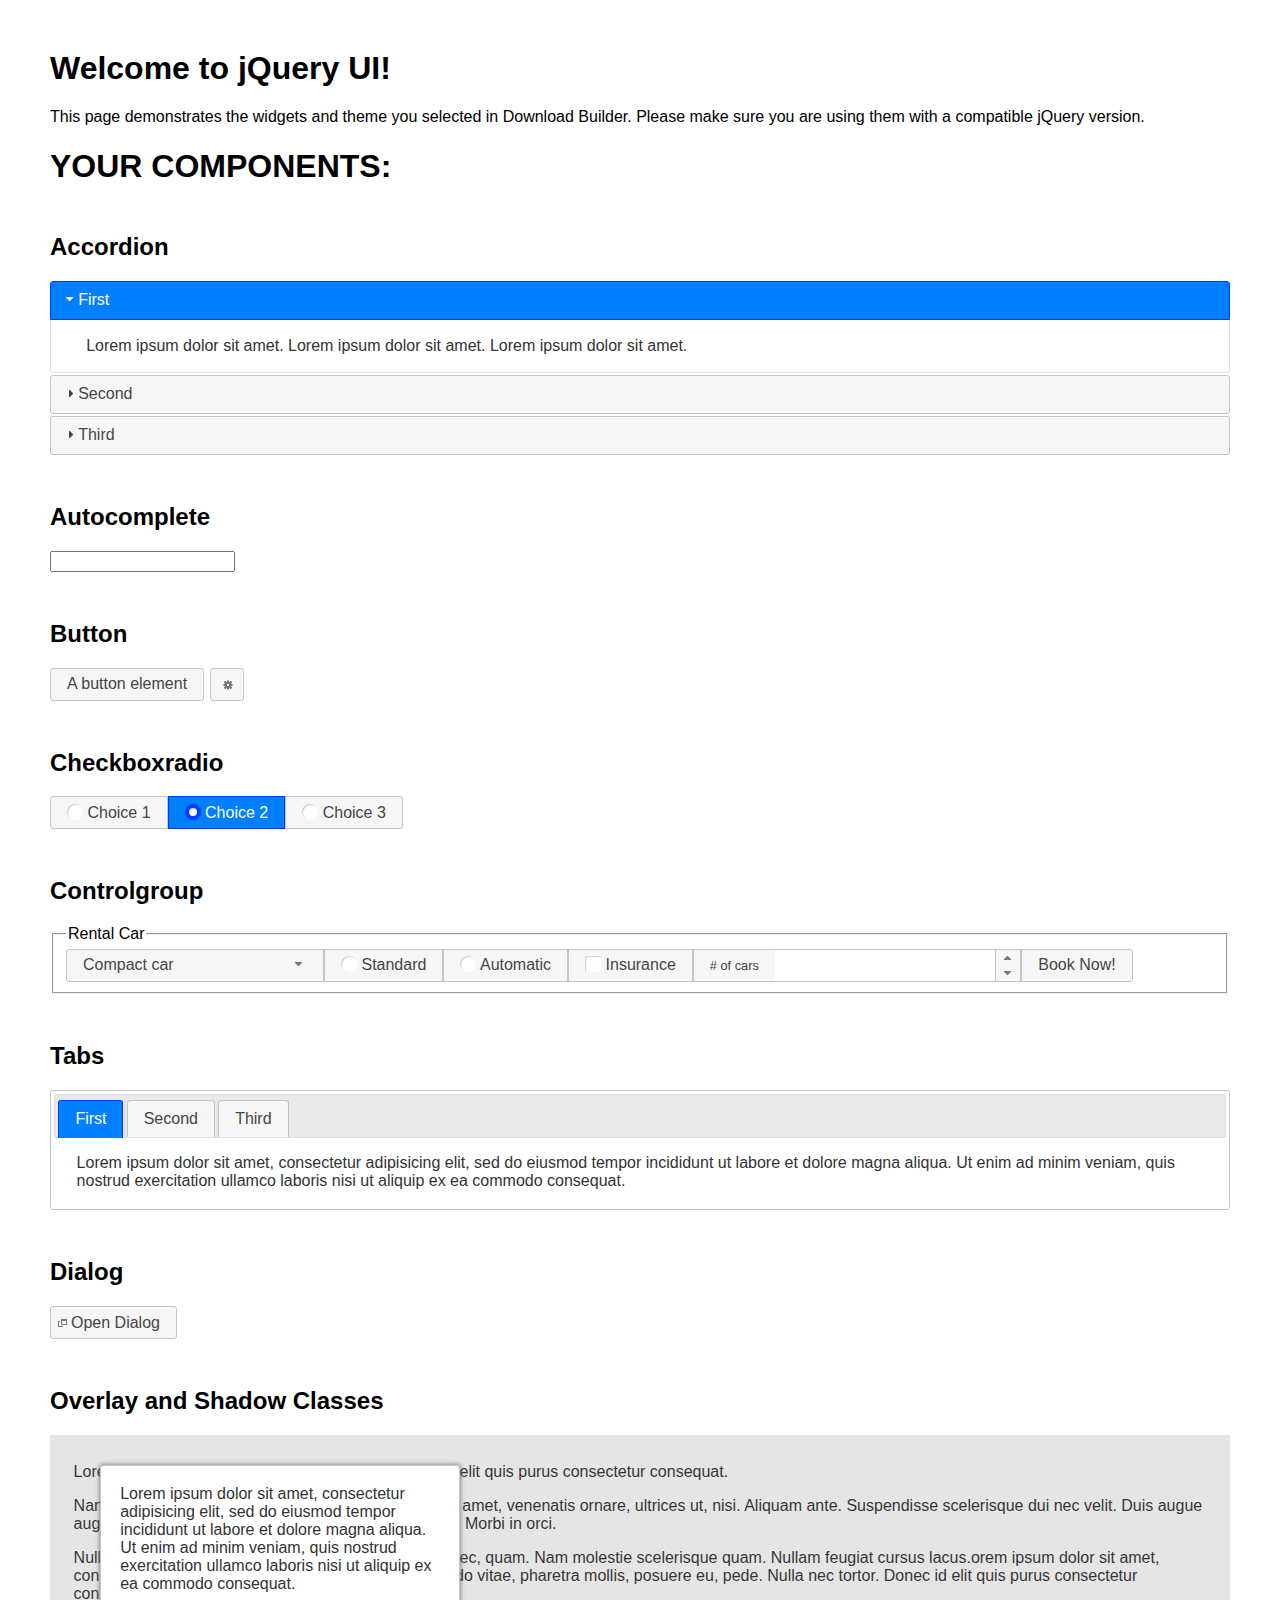
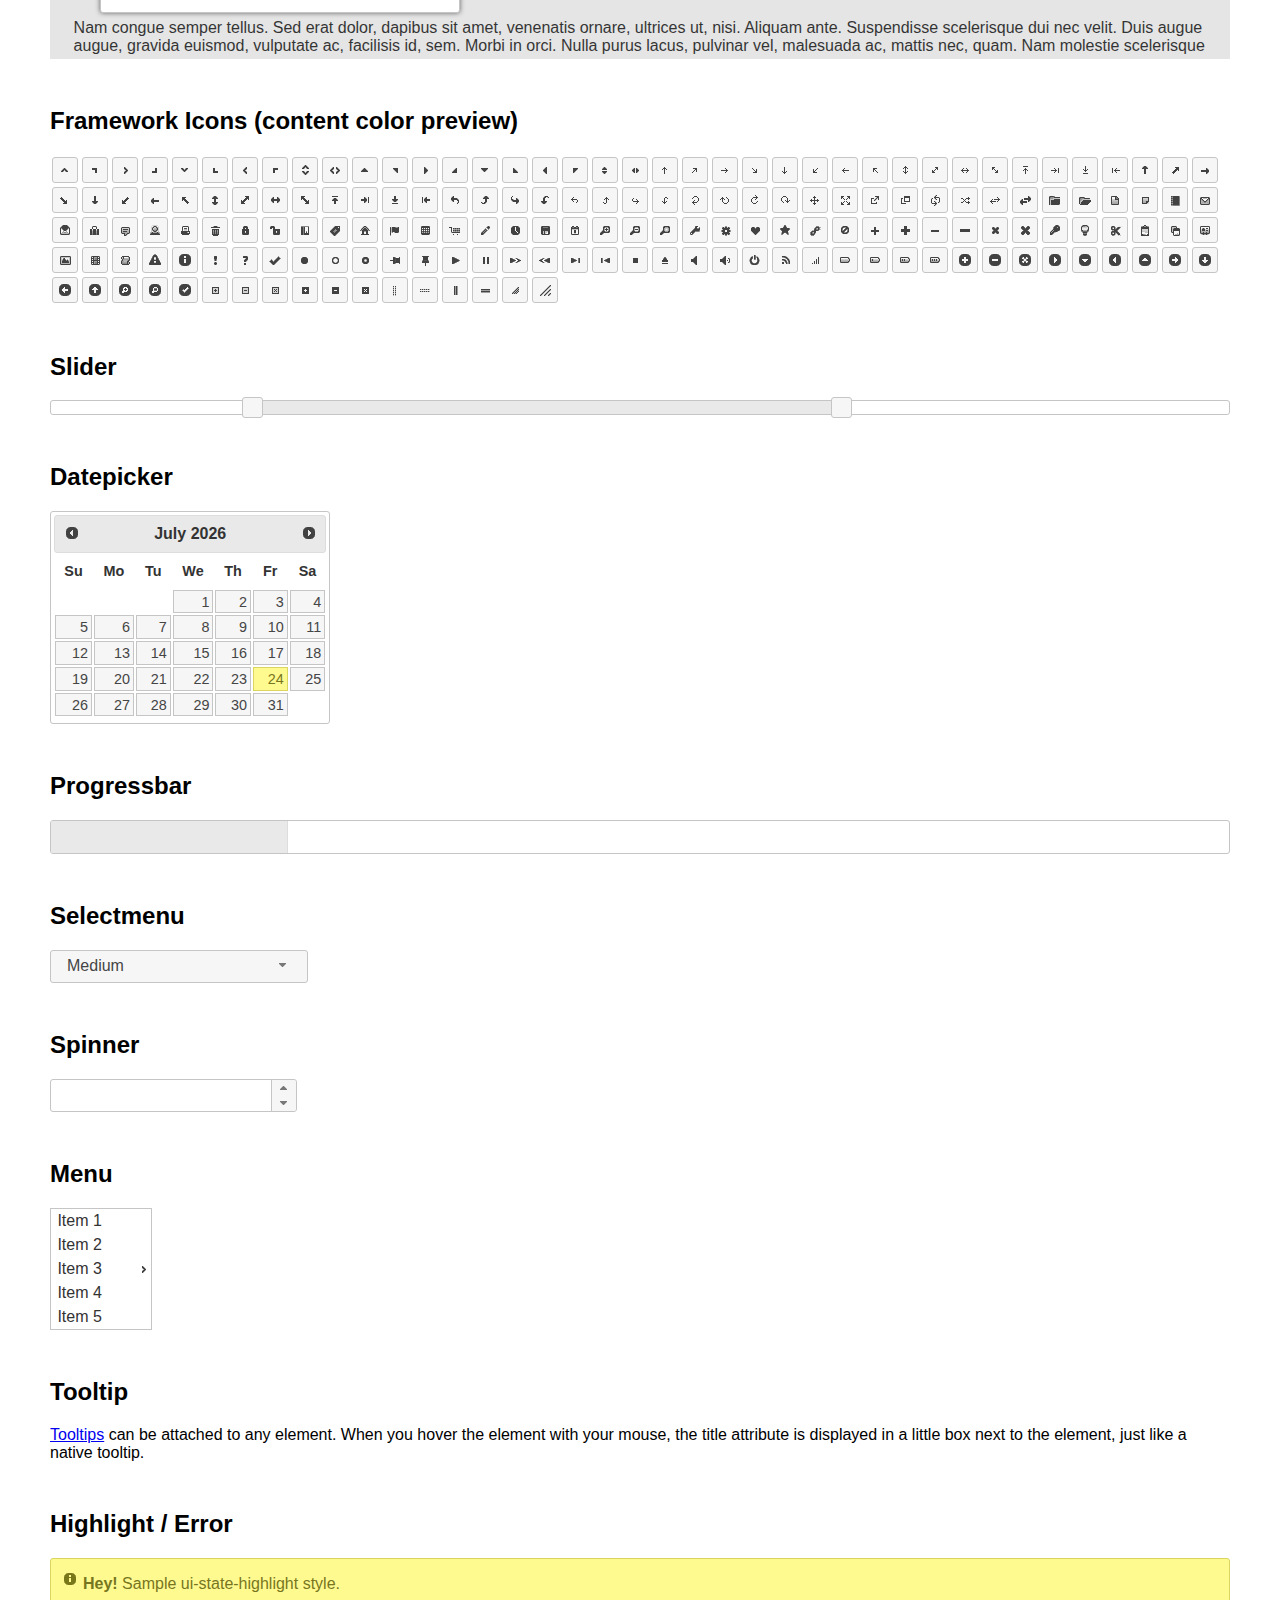
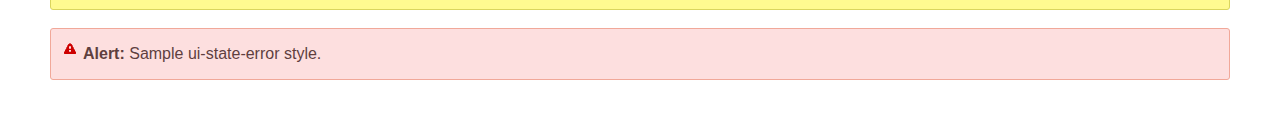
<file: jqueryui/widgets/jquery-ui-1.13.1.widgets/index.html>
<!doctype html>
<html lang="us">
<head>
	<meta charset="utf-8">
	<title>jQuery UI Example Page</title>
	<link href="jquery-ui.css" rel="stylesheet">
	<style>
	body{
		font-family: "Trebuchet MS", sans-serif;
		margin: 50px;
	}
	.demoHeaders {
		margin-top: 2em;
	}
	#dialog-link {
		padding: .4em 1em .4em 20px;
		text-decoration: none;
		position: relative;
	}
	#dialog-link span.ui-icon {
		margin: 0 5px 0 0;
		position: absolute;
		left: .2em;
		top: 50%;
		margin-top: -8px;
	}
	#icons {
		margin: 0;
		padding: 0;
	}
	#icons li {
		margin: 2px;
		position: relative;
		padding: 4px 0;
		cursor: pointer;
		float: left;
		list-style: none;
	}
	#icons span.ui-icon {
		float: left;
		margin: 0 4px;
	}
	.fakewindowcontain .ui-widget-overlay {
		position: absolute;
	}
	select {
		width: 200px;
	}
	</style>
</head>
<body>

<h1>Welcome to jQuery UI!</h1>

<div class="ui-widget">
	<p>This page demonstrates the widgets and theme you selected in Download Builder. Please make sure you are using them with a compatible jQuery version.</p>
</div>

<h1>YOUR COMPONENTS:</h1>

<!-- Accordion -->
<h2 class="demoHeaders">Accordion</h2>
<div id="accordion">
	<h3>First</h3>
	<div>Lorem ipsum dolor sit amet. Lorem ipsum dolor sit amet. Lorem ipsum dolor sit amet.</div>
	<h3>Second</h3>
	<div>Phasellus mattis tincidunt nibh.</div>
	<h3>Third</h3>
	<div>Nam dui erat, auctor a, dignissim quis.</div>
</div>

<!-- Autocomplete -->
<h2 class="demoHeaders">Autocomplete</h2>
<div>
	<input id="autocomplete" title="type &quot;a&quot;">
</div>

<!-- Button -->
<h2 class="demoHeaders">Button</h2>
<button id="button">A button element</button>
<button id="button-icon">An icon-only button</button>

<!-- Checkboxradio -->
<h2 class="demoHeaders">Checkboxradio</h2>
<form style="margin-top: 1em;">
	<div id="radioset">
		<input type="radio" id="radio1" name="radio"><label for="radio1">Choice 1</label>
		<input type="radio" id="radio2" name="radio" checked="checked"><label for="radio2">Choice 2</label>
		<input type="radio" id="radio3" name="radio"><label for="radio3">Choice 3</label>
	</div>
</form>

<!-- Controlgroup -->
<h2 class="demoHeaders">Controlgroup</h2>
<fieldset>
	<legend>Rental Car</legend>
	<div id="controlgroup">
		<select id="car-type">
			<option>Compact car</option>
			<option>Midsize car</option>
			<option>Full size car</option>
			<option>SUV</option>
			<option>Luxury</option>
			<option>Truck</option>
			<option>Van</option>
		</select>
		<label for="transmission-standard">Standard</label>
		<input type="radio" name="transmission" id="transmission-standard">
		<label for="transmission-automatic">Automatic</label>
		<input type="radio" name="transmission" id="transmission-automatic">
		<label for="insurance">Insurance</label>
		<input type="checkbox" name="insurance" id="insurance">
		<label for="horizontal-spinner" class="ui-controlgroup-label"># of cars</label>
		<input id="horizontal-spinner" class="ui-spinner-input">
		<button>Book Now!</button>
	</div>
</fieldset>

<!-- Tabs -->
<h2 class="demoHeaders">Tabs</h2>
<div id="tabs">
	<ul>
		<li><a href="#tabs-1">First</a></li>
		<li><a href="#tabs-2">Second</a></li>
		<li><a href="#tabs-3">Third</a></li>
	</ul>
	<div id="tabs-1">Lorem ipsum dolor sit amet, consectetur adipisicing elit, sed do eiusmod tempor incididunt ut labore et dolore magna aliqua. Ut enim ad minim veniam, quis nostrud exercitation ullamco laboris nisi ut aliquip ex ea commodo consequat.</div>
	<div id="tabs-2">Phasellus mattis tincidunt nibh. Cras orci urna, blandit id, pretium vel, aliquet ornare, felis. Maecenas scelerisque sem non nisl. Fusce sed lorem in enim dictum bibendum.</div>
	<div id="tabs-3">Nam dui erat, auctor a, dignissim quis, sollicitudin eu, felis. Pellentesque nisi urna, interdum eget, sagittis et, consequat vestibulum, lacus. Mauris porttitor ullamcorper augue.</div>
</div>

<h2 class="demoHeaders">Dialog</h2>
<p>
	<button id="dialog-link" class="ui-button ui-corner-all ui-widget">
		<span class="ui-icon ui-icon-newwin"></span>Open Dialog
	</button>
</p>

<h2 class="demoHeaders">Overlay and Shadow Classes</h2>
<div style="position: relative; width: 96%; height: 200px; padding:1% 2%; overflow:hidden;" class="fakewindowcontain">
	<p>Lorem ipsum dolor sit amet,  Nulla nec tortor. Donec id elit quis purus consectetur consequat. </p><p>Nam congue semper tellus. Sed erat dolor, dapibus sit amet, venenatis ornare, ultrices ut, nisi. Aliquam ante. Suspendisse scelerisque dui nec velit. Duis augue augue, gravida euismod, vulputate ac, facilisis id, sem. Morbi in orci. </p><p>Nulla purus lacus, pulvinar vel, malesuada ac, mattis nec, quam. Nam molestie scelerisque quam. Nullam feugiat cursus lacus.orem ipsum dolor sit amet, consectetur adipiscing elit. Donec libero risus, commodo vitae, pharetra mollis, posuere eu, pede. Nulla nec tortor. Donec id elit quis purus consectetur consequat. </p><p>Nam congue semper tellus. Sed erat dolor, dapibus sit amet, venenatis ornare, ultrices ut, nisi. Aliquam ante. Suspendisse scelerisque dui nec velit. Duis augue augue, gravida euismod, vulputate ac, facilisis id, sem. Morbi in orci. Nulla purus lacus, pulvinar vel, malesuada ac, mattis nec, quam. Nam molestie scelerisque quam. </p><p>Nullam feugiat cursus lacus.orem ipsum dolor sit amet, consectetur adipiscing elit. Donec libero risus, commodo vitae, pharetra mollis, posuere eu, pede. Nulla nec tortor. Donec id elit quis purus consectetur consequat. Nam congue semper tellus. Sed erat dolor, dapibus sit amet, venenatis ornare, ultrices ut, nisi. Aliquam ante. </p><p>Suspendisse scelerisque dui nec velit. Duis augue augue, gravida euismod, vulputate ac, facilisis id, sem. Morbi in orci. Nulla purus lacus, pulvinar vel, malesuada ac, mattis nec, quam. Nam molestie scelerisque quam. Nullam feugiat cursus lacus.orem ipsum dolor sit amet, consectetur adipiscing elit. Donec libero risus, commodo vitae, pharetra mollis, posuere eu, pede. Nulla nec tortor. Donec id elit quis purus consectetur consequat. Nam congue semper tellus. Sed erat dolor, dapibus sit amet, venenatis ornare, ultrices ut, nisi. </p>

	<!-- ui-dialog -->
	<div class="ui-widget-overlay ui-front"></div>
	<div style="position: absolute; width: 320px; left: 50px; top: 30px; padding: 1.2em" class="ui-widget ui-front ui-widget-content ui-corner-all ui-widget-shadow">
		Lorem ipsum dolor sit amet, consectetur adipisicing elit, sed do eiusmod tempor incididunt ut labore et dolore magna aliqua. Ut enim ad minim veniam, quis nostrud exercitation ullamco laboris nisi ut aliquip ex ea commodo consequat.
	</div>

</div>

<!-- ui-dialog -->
<div id="dialog" title="Dialog Title">
	<p>Lorem ipsum dolor sit amet, consectetur adipisicing elit, sed do eiusmod tempor incididunt ut labore et dolore magna aliqua. Ut enim ad minim veniam, quis nostrud exercitation ullamco laboris nisi ut aliquip ex ea commodo consequat.</p>
</div>


<h2 class="demoHeaders">Framework Icons (content color preview)</h2>
<ul id="icons" class="ui-widget ui-helper-clearfix">
	<li class="ui-state-default ui-corner-all" title=".ui-icon-caret-1-n"><span class="ui-icon ui-icon-caret-1-n"></span></li>
	<li class="ui-state-default ui-corner-all" title=".ui-icon-caret-1-ne"><span class="ui-icon ui-icon-caret-1-ne"></span></li>
	<li class="ui-state-default ui-corner-all" title=".ui-icon-caret-1-e"><span class="ui-icon ui-icon-caret-1-e"></span></li>
	<li class="ui-state-default ui-corner-all" title=".ui-icon-caret-1-se"><span class="ui-icon ui-icon-caret-1-se"></span></li>
	<li class="ui-state-default ui-corner-all" title=".ui-icon-caret-1-s"><span class="ui-icon ui-icon-caret-1-s"></span></li>
	<li class="ui-state-default ui-corner-all" title=".ui-icon-caret-1-sw"><span class="ui-icon ui-icon-caret-1-sw"></span></li>
	<li class="ui-state-default ui-corner-all" title=".ui-icon-caret-1-w"><span class="ui-icon ui-icon-caret-1-w"></span></li>
	<li class="ui-state-default ui-corner-all" title=".ui-icon-caret-1-nw"><span class="ui-icon ui-icon-caret-1-nw"></span></li>
	<li class="ui-state-default ui-corner-all" title=".ui-icon-caret-2-n-s"><span class="ui-icon ui-icon-caret-2-n-s"></span></li>
	<li class="ui-state-default ui-corner-all" title=".ui-icon-caret-2-e-w"><span class="ui-icon ui-icon-caret-2-e-w"></span></li>
	<li class="ui-state-default ui-corner-all" title=".ui-icon-triangle-1-n"><span class="ui-icon ui-icon-triangle-1-n"></span></li>
	<li class="ui-state-default ui-corner-all" title=".ui-icon-triangle-1-ne"><span class="ui-icon ui-icon-triangle-1-ne"></span></li>
	<li class="ui-state-default ui-corner-all" title=".ui-icon-triangle-1-e"><span class="ui-icon ui-icon-triangle-1-e"></span></li>
	<li class="ui-state-default ui-corner-all" title=".ui-icon-triangle-1-se"><span class="ui-icon ui-icon-triangle-1-se"></span></li>
	<li class="ui-state-default ui-corner-all" title=".ui-icon-triangle-1-s"><span class="ui-icon ui-icon-triangle-1-s"></span></li>
	<li class="ui-state-default ui-corner-all" title=".ui-icon-triangle-1-sw"><span class="ui-icon ui-icon-triangle-1-sw"></span></li>
	<li class="ui-state-default ui-corner-all" title=".ui-icon-triangle-1-w"><span class="ui-icon ui-icon-triangle-1-w"></span></li>
	<li class="ui-state-default ui-corner-all" title=".ui-icon-triangle-1-nw"><span class="ui-icon ui-icon-triangle-1-nw"></span></li>
	<li class="ui-state-default ui-corner-all" title=".ui-icon-triangle-2-n-s"><span class="ui-icon ui-icon-triangle-2-n-s"></span></li>
	<li class="ui-state-default ui-corner-all" title=".ui-icon-triangle-2-e-w"><span class="ui-icon ui-icon-triangle-2-e-w"></span></li>
	<li class="ui-state-default ui-corner-all" title=".ui-icon-arrow-1-n"><span class="ui-icon ui-icon-arrow-1-n"></span></li>
	<li class="ui-state-default ui-corner-all" title=".ui-icon-arrow-1-ne"><span class="ui-icon ui-icon-arrow-1-ne"></span></li>
	<li class="ui-state-default ui-corner-all" title=".ui-icon-arrow-1-e"><span class="ui-icon ui-icon-arrow-1-e"></span></li>
	<li class="ui-state-default ui-corner-all" title=".ui-icon-arrow-1-se"><span class="ui-icon ui-icon-arrow-1-se"></span></li>
	<li class="ui-state-default ui-corner-all" title=".ui-icon-arrow-1-s"><span class="ui-icon ui-icon-arrow-1-s"></span></li>
	<li class="ui-state-default ui-corner-all" title=".ui-icon-arrow-1-sw"><span class="ui-icon ui-icon-arrow-1-sw"></span></li>
	<li class="ui-state-default ui-corner-all" title=".ui-icon-arrow-1-w"><span class="ui-icon ui-icon-arrow-1-w"></span></li>
	<li class="ui-state-default ui-corner-all" title=".ui-icon-arrow-1-nw"><span class="ui-icon ui-icon-arrow-1-nw"></span></li>
	<li class="ui-state-default ui-corner-all" title=".ui-icon-arrow-2-n-s"><span class="ui-icon ui-icon-arrow-2-n-s"></span></li>
	<li class="ui-state-default ui-corner-all" title=".ui-icon-arrow-2-ne-sw"><span class="ui-icon ui-icon-arrow-2-ne-sw"></span></li>
	<li class="ui-state-default ui-corner-all" title=".ui-icon-arrow-2-e-w"><span class="ui-icon ui-icon-arrow-2-e-w"></span></li>
	<li class="ui-state-default ui-corner-all" title=".ui-icon-arrow-2-se-nw"><span class="ui-icon ui-icon-arrow-2-se-nw"></span></li>
	<li class="ui-state-default ui-corner-all" title=".ui-icon-arrowstop-1-n"><span class="ui-icon ui-icon-arrowstop-1-n"></span></li>
	<li class="ui-state-default ui-corner-all" title=".ui-icon-arrowstop-1-e"><span class="ui-icon ui-icon-arrowstop-1-e"></span></li>
	<li class="ui-state-default ui-corner-all" title=".ui-icon-arrowstop-1-s"><span class="ui-icon ui-icon-arrowstop-1-s"></span></li>
	<li class="ui-state-default ui-corner-all" title=".ui-icon-arrowstop-1-w"><span class="ui-icon ui-icon-arrowstop-1-w"></span></li>
	<li class="ui-state-default ui-corner-all" title=".ui-icon-arrowthick-1-n"><span class="ui-icon ui-icon-arrowthick-1-n"></span></li>
	<li class="ui-state-default ui-corner-all" title=".ui-icon-arrowthick-1-ne"><span class="ui-icon ui-icon-arrowthick-1-ne"></span></li>
	<li class="ui-state-default ui-corner-all" title=".ui-icon-arrowthick-1-e"><span class="ui-icon ui-icon-arrowthick-1-e"></span></li>
	<li class="ui-state-default ui-corner-all" title=".ui-icon-arrowthick-1-se"><span class="ui-icon ui-icon-arrowthick-1-se"></span></li>
	<li class="ui-state-default ui-corner-all" title=".ui-icon-arrowthick-1-s"><span class="ui-icon ui-icon-arrowthick-1-s"></span></li>
	<li class="ui-state-default ui-corner-all" title=".ui-icon-arrowthick-1-sw"><span class="ui-icon ui-icon-arrowthick-1-sw"></span></li>
	<li class="ui-state-default ui-corner-all" title=".ui-icon-arrowthick-1-w"><span class="ui-icon ui-icon-arrowthick-1-w"></span></li>
	<li class="ui-state-default ui-corner-all" title=".ui-icon-arrowthick-1-nw"><span class="ui-icon ui-icon-arrowthick-1-nw"></span></li>
	<li class="ui-state-default ui-corner-all" title=".ui-icon-arrowthick-2-n-s"><span class="ui-icon ui-icon-arrowthick-2-n-s"></span></li>
	<li class="ui-state-default ui-corner-all" title=".ui-icon-arrowthick-2-ne-sw"><span class="ui-icon ui-icon-arrowthick-2-ne-sw"></span></li>
	<li class="ui-state-default ui-corner-all" title=".ui-icon-arrowthick-2-e-w"><span class="ui-icon ui-icon-arrowthick-2-e-w"></span></li>
	<li class="ui-state-default ui-corner-all" title=".ui-icon-arrowthick-2-se-nw"><span class="ui-icon ui-icon-arrowthick-2-se-nw"></span></li>
	<li class="ui-state-default ui-corner-all" title=".ui-icon-arrowthickstop-1-n"><span class="ui-icon ui-icon-arrowthickstop-1-n"></span></li>
	<li class="ui-state-default ui-corner-all" title=".ui-icon-arrowthickstop-1-e"><span class="ui-icon ui-icon-arrowthickstop-1-e"></span></li>
	<li class="ui-state-default ui-corner-all" title=".ui-icon-arrowthickstop-1-s"><span class="ui-icon ui-icon-arrowthickstop-1-s"></span></li>
	<li class="ui-state-default ui-corner-all" title=".ui-icon-arrowthickstop-1-w"><span class="ui-icon ui-icon-arrowthickstop-1-w"></span></li>
	<li class="ui-state-default ui-corner-all" title=".ui-icon-arrowreturnthick-1-w"><span class="ui-icon ui-icon-arrowreturnthick-1-w"></span></li>
	<li class="ui-state-default ui-corner-all" title=".ui-icon-arrowreturnthick-1-n"><span class="ui-icon ui-icon-arrowreturnthick-1-n"></span></li>
	<li class="ui-state-default ui-corner-all" title=".ui-icon-arrowreturnthick-1-e"><span class="ui-icon ui-icon-arrowreturnthick-1-e"></span></li>
	<li class="ui-state-default ui-corner-all" title=".ui-icon-arrowreturnthick-1-s"><span class="ui-icon ui-icon-arrowreturnthick-1-s"></span></li>
	<li class="ui-state-default ui-corner-all" title=".ui-icon-arrowreturn-1-w"><span class="ui-icon ui-icon-arrowreturn-1-w"></span></li>
	<li class="ui-state-default ui-corner-all" title=".ui-icon-arrowreturn-1-n"><span class="ui-icon ui-icon-arrowreturn-1-n"></span></li>
	<li class="ui-state-default ui-corner-all" title=".ui-icon-arrowreturn-1-e"><span class="ui-icon ui-icon-arrowreturn-1-e"></span></li>
	<li class="ui-state-default ui-corner-all" title=".ui-icon-arrowreturn-1-s"><span class="ui-icon ui-icon-arrowreturn-1-s"></span></li>
	<li class="ui-state-default ui-corner-all" title=".ui-icon-arrowrefresh-1-w"><span class="ui-icon ui-icon-arrowrefresh-1-w"></span></li>
	<li class="ui-state-default ui-corner-all" title=".ui-icon-arrowrefresh-1-n"><span class="ui-icon ui-icon-arrowrefresh-1-n"></span></li>
	<li class="ui-state-default ui-corner-all" title=".ui-icon-arrowrefresh-1-e"><span class="ui-icon ui-icon-arrowrefresh-1-e"></span></li>
	<li class="ui-state-default ui-corner-all" title=".ui-icon-arrowrefresh-1-s"><span class="ui-icon ui-icon-arrowrefresh-1-s"></span></li>
	<li class="ui-state-default ui-corner-all" title=".ui-icon-arrow-4"><span class="ui-icon ui-icon-arrow-4"></span></li>
	<li class="ui-state-default ui-corner-all" title=".ui-icon-arrow-4-diag"><span class="ui-icon ui-icon-arrow-4-diag"></span></li>
	<li class="ui-state-default ui-corner-all" title=".ui-icon-extlink"><span class="ui-icon ui-icon-extlink"></span></li>
	<li class="ui-state-default ui-corner-all" title=".ui-icon-newwin"><span class="ui-icon ui-icon-newwin"></span></li>
	<li class="ui-state-default ui-corner-all" title=".ui-icon-refresh"><span class="ui-icon ui-icon-refresh"></span></li>
	<li class="ui-state-default ui-corner-all" title=".ui-icon-shuffle"><span class="ui-icon ui-icon-shuffle"></span></li>
	<li class="ui-state-default ui-corner-all" title=".ui-icon-transfer-e-w"><span class="ui-icon ui-icon-transfer-e-w"></span></li>
	<li class="ui-state-default ui-corner-all" title=".ui-icon-transferthick-e-w"><span class="ui-icon ui-icon-transferthick-e-w"></span></li>
	<li class="ui-state-default ui-corner-all" title=".ui-icon-folder-collapsed"><span class="ui-icon ui-icon-folder-collapsed"></span></li>
	<li class="ui-state-default ui-corner-all" title=".ui-icon-folder-open"><span class="ui-icon ui-icon-folder-open"></span></li>
	<li class="ui-state-default ui-corner-all" title=".ui-icon-document"><span class="ui-icon ui-icon-document"></span></li>
	<li class="ui-state-default ui-corner-all" title=".ui-icon-document-b"><span class="ui-icon ui-icon-document-b"></span></li>
	<li class="ui-state-default ui-corner-all" title=".ui-icon-note"><span class="ui-icon ui-icon-note"></span></li>
	<li class="ui-state-default ui-corner-all" title=".ui-icon-mail-closed"><span class="ui-icon ui-icon-mail-closed"></span></li>
	<li class="ui-state-default ui-corner-all" title=".ui-icon-mail-open"><span class="ui-icon ui-icon-mail-open"></span></li>
	<li class="ui-state-default ui-corner-all" title=".ui-icon-suitcase"><span class="ui-icon ui-icon-suitcase"></span></li>
	<li class="ui-state-default ui-corner-all" title=".ui-icon-comment"><span class="ui-icon ui-icon-comment"></span></li>
	<li class="ui-state-default ui-corner-all" title=".ui-icon-person"><span class="ui-icon ui-icon-person"></span></li>
	<li class="ui-state-default ui-corner-all" title=".ui-icon-print"><span class="ui-icon ui-icon-print"></span></li>
	<li class="ui-state-default ui-corner-all" title=".ui-icon-trash"><span class="ui-icon ui-icon-trash"></span></li>
	<li class="ui-state-default ui-corner-all" title=".ui-icon-locked"><span class="ui-icon ui-icon-locked"></span></li>
	<li class="ui-state-default ui-corner-all" title=".ui-icon-unlocked"><span class="ui-icon ui-icon-unlocked"></span></li>
	<li class="ui-state-default ui-corner-all" title=".ui-icon-bookmark"><span class="ui-icon ui-icon-bookmark"></span></li>
	<li class="ui-state-default ui-corner-all" title=".ui-icon-tag"><span class="ui-icon ui-icon-tag"></span></li>
	<li class="ui-state-default ui-corner-all" title=".ui-icon-home"><span class="ui-icon ui-icon-home"></span></li>
	<li class="ui-state-default ui-corner-all" title=".ui-icon-flag"><span class="ui-icon ui-icon-flag"></span></li>
	<li class="ui-state-default ui-corner-all" title=".ui-icon-calculator"><span class="ui-icon ui-icon-calculator"></span></li>
	<li class="ui-state-default ui-corner-all" title=".ui-icon-cart"><span class="ui-icon ui-icon-cart"></span></li>
	<li class="ui-state-default ui-corner-all" title=".ui-icon-pencil"><span class="ui-icon ui-icon-pencil"></span></li>
	<li class="ui-state-default ui-corner-all" title=".ui-icon-clock"><span class="ui-icon ui-icon-clock"></span></li>
	<li class="ui-state-default ui-corner-all" title=".ui-icon-disk"><span class="ui-icon ui-icon-disk"></span></li>
	<li class="ui-state-default ui-corner-all" title=".ui-icon-calendar"><span class="ui-icon ui-icon-calendar"></span></li>
	<li class="ui-state-default ui-corner-all" title=".ui-icon-zoomin"><span class="ui-icon ui-icon-zoomin"></span></li>
	<li class="ui-state-default ui-corner-all" title=".ui-icon-zoomout"><span class="ui-icon ui-icon-zoomout"></span></li>
	<li class="ui-state-default ui-corner-all" title=".ui-icon-search"><span class="ui-icon ui-icon-search"></span></li>
	<li class="ui-state-default ui-corner-all" title=".ui-icon-wrench"><span class="ui-icon ui-icon-wrench"></span></li>
	<li class="ui-state-default ui-corner-all" title=".ui-icon-gear"><span class="ui-icon ui-icon-gear"></span></li>
	<li class="ui-state-default ui-corner-all" title=".ui-icon-heart"><span class="ui-icon ui-icon-heart"></span></li>
	<li class="ui-state-default ui-corner-all" title=".ui-icon-star"><span class="ui-icon ui-icon-star"></span></li>
	<li class="ui-state-default ui-corner-all" title=".ui-icon-link"><span class="ui-icon ui-icon-link"></span></li>
	<li class="ui-state-default ui-corner-all" title=".ui-icon-cancel"><span class="ui-icon ui-icon-cancel"></span></li>
	<li class="ui-state-default ui-corner-all" title=".ui-icon-plus"><span class="ui-icon ui-icon-plus"></span></li>
	<li class="ui-state-default ui-corner-all" title=".ui-icon-plusthick"><span class="ui-icon ui-icon-plusthick"></span></li>
	<li class="ui-state-default ui-corner-all" title=".ui-icon-minus"><span class="ui-icon ui-icon-minus"></span></li>
	<li class="ui-state-default ui-corner-all" title=".ui-icon-minusthick"><span class="ui-icon ui-icon-minusthick"></span></li>
	<li class="ui-state-default ui-corner-all" title=".ui-icon-close"><span class="ui-icon ui-icon-close"></span></li>
	<li class="ui-state-default ui-corner-all" title=".ui-icon-closethick"><span class="ui-icon ui-icon-closethick"></span></li>
	<li class="ui-state-default ui-corner-all" title=".ui-icon-key"><span class="ui-icon ui-icon-key"></span></li>
	<li class="ui-state-default ui-corner-all" title=".ui-icon-lightbulb"><span class="ui-icon ui-icon-lightbulb"></span></li>
	<li class="ui-state-default ui-corner-all" title=".ui-icon-scissors"><span class="ui-icon ui-icon-scissors"></span></li>
	<li class="ui-state-default ui-corner-all" title=".ui-icon-clipboard"><span class="ui-icon ui-icon-clipboard"></span></li>
	<li class="ui-state-default ui-corner-all" title=".ui-icon-copy"><span class="ui-icon ui-icon-copy"></span></li>
	<li class="ui-state-default ui-corner-all" title=".ui-icon-contact"><span class="ui-icon ui-icon-contact"></span></li>
	<li class="ui-state-default ui-corner-all" title=".ui-icon-image"><span class="ui-icon ui-icon-image"></span></li>
	<li class="ui-state-default ui-corner-all" title=".ui-icon-video"><span class="ui-icon ui-icon-video"></span></li>
	<li class="ui-state-default ui-corner-all" title=".ui-icon-script"><span class="ui-icon ui-icon-script"></span></li>
	<li class="ui-state-default ui-corner-all" title=".ui-icon-alert"><span class="ui-icon ui-icon-alert"></span></li>
	<li class="ui-state-default ui-corner-all" title=".ui-icon-info"><span class="ui-icon ui-icon-info"></span></li>
	<li class="ui-state-default ui-corner-all" title=".ui-icon-notice"><span class="ui-icon ui-icon-notice"></span></li>
	<li class="ui-state-default ui-corner-all" title=".ui-icon-help"><span class="ui-icon ui-icon-help"></span></li>
	<li class="ui-state-default ui-corner-all" title=".ui-icon-check"><span class="ui-icon ui-icon-check"></span></li>
	<li class="ui-state-default ui-corner-all" title=".ui-icon-bullet"><span class="ui-icon ui-icon-bullet"></span></li>
	<li class="ui-state-default ui-corner-all" title=".ui-icon-radio-off"><span class="ui-icon ui-icon-radio-off"></span></li>
	<li class="ui-state-default ui-corner-all" title=".ui-icon-radio-on"><span class="ui-icon ui-icon-radio-on"></span></li>
	<li class="ui-state-default ui-corner-all" title=".ui-icon-pin-w"><span class="ui-icon ui-icon-pin-w"></span></li>
	<li class="ui-state-default ui-corner-all" title=".ui-icon-pin-s"><span class="ui-icon ui-icon-pin-s"></span></li>
	<li class="ui-state-default ui-corner-all" title=".ui-icon-play"><span class="ui-icon ui-icon-play"></span></li>
	<li class="ui-state-default ui-corner-all" title=".ui-icon-pause"><span class="ui-icon ui-icon-pause"></span></li>
	<li class="ui-state-default ui-corner-all" title=".ui-icon-seek-next"><span class="ui-icon ui-icon-seek-next"></span></li>
	<li class="ui-state-default ui-corner-all" title=".ui-icon-seek-prev"><span class="ui-icon ui-icon-seek-prev"></span></li>
	<li class="ui-state-default ui-corner-all" title=".ui-icon-seek-end"><span class="ui-icon ui-icon-seek-end"></span></li>
	<li class="ui-state-default ui-corner-all" title=".ui-icon-seek-first"><span class="ui-icon ui-icon-seek-first"></span></li>
	<li class="ui-state-default ui-corner-all" title=".ui-icon-stop"><span class="ui-icon ui-icon-stop"></span></li>
	<li class="ui-state-default ui-corner-all" title=".ui-icon-eject"><span class="ui-icon ui-icon-eject"></span></li>
	<li class="ui-state-default ui-corner-all" title=".ui-icon-volume-off"><span class="ui-icon ui-icon-volume-off"></span></li>
	<li class="ui-state-default ui-corner-all" title=".ui-icon-volume-on"><span class="ui-icon ui-icon-volume-on"></span></li>
	<li class="ui-state-default ui-corner-all" title=".ui-icon-power"><span class="ui-icon ui-icon-power"></span></li>
	<li class="ui-state-default ui-corner-all" title=".ui-icon-signal-diag"><span class="ui-icon ui-icon-signal-diag"></span></li>
	<li class="ui-state-default ui-corner-all" title=".ui-icon-signal"><span class="ui-icon ui-icon-signal"></span></li>
	<li class="ui-state-default ui-corner-all" title=".ui-icon-battery-0"><span class="ui-icon ui-icon-battery-0"></span></li>
	<li class="ui-state-default ui-corner-all" title=".ui-icon-battery-1"><span class="ui-icon ui-icon-battery-1"></span></li>
	<li class="ui-state-default ui-corner-all" title=".ui-icon-battery-2"><span class="ui-icon ui-icon-battery-2"></span></li>
	<li class="ui-state-default ui-corner-all" title=".ui-icon-battery-3"><span class="ui-icon ui-icon-battery-3"></span></li>
	<li class="ui-state-default ui-corner-all" title=".ui-icon-circle-plus"><span class="ui-icon ui-icon-circle-plus"></span></li>
	<li class="ui-state-default ui-corner-all" title=".ui-icon-circle-minus"><span class="ui-icon ui-icon-circle-minus"></span></li>
	<li class="ui-state-default ui-corner-all" title=".ui-icon-circle-close"><span class="ui-icon ui-icon-circle-close"></span></li>
	<li class="ui-state-default ui-corner-all" title=".ui-icon-circle-triangle-e"><span class="ui-icon ui-icon-circle-triangle-e"></span></li>
	<li class="ui-state-default ui-corner-all" title=".ui-icon-circle-triangle-s"><span class="ui-icon ui-icon-circle-triangle-s"></span></li>
	<li class="ui-state-default ui-corner-all" title=".ui-icon-circle-triangle-w"><span class="ui-icon ui-icon-circle-triangle-w"></span></li>
	<li class="ui-state-default ui-corner-all" title=".ui-icon-circle-triangle-n"><span class="ui-icon ui-icon-circle-triangle-n"></span></li>
	<li class="ui-state-default ui-corner-all" title=".ui-icon-circle-arrow-e"><span class="ui-icon ui-icon-circle-arrow-e"></span></li>
	<li class="ui-state-default ui-corner-all" title=".ui-icon-circle-arrow-s"><span class="ui-icon ui-icon-circle-arrow-s"></span></li>
	<li class="ui-state-default ui-corner-all" title=".ui-icon-circle-arrow-w"><span class="ui-icon ui-icon-circle-arrow-w"></span></li>
	<li class="ui-state-default ui-corner-all" title=".ui-icon-circle-arrow-n"><span class="ui-icon ui-icon-circle-arrow-n"></span></li>
	<li class="ui-state-default ui-corner-all" title=".ui-icon-circle-zoomin"><span class="ui-icon ui-icon-circle-zoomin"></span></li>
	<li class="ui-state-default ui-corner-all" title=".ui-icon-circle-zoomout"><span class="ui-icon ui-icon-circle-zoomout"></span></li>
	<li class="ui-state-default ui-corner-all" title=".ui-icon-circle-check"><span class="ui-icon ui-icon-circle-check"></span></li>
	<li class="ui-state-default ui-corner-all" title=".ui-icon-circlesmall-plus"><span class="ui-icon ui-icon-circlesmall-plus"></span></li>
	<li class="ui-state-default ui-corner-all" title=".ui-icon-circlesmall-minus"><span class="ui-icon ui-icon-circlesmall-minus"></span></li>
	<li class="ui-state-default ui-corner-all" title=".ui-icon-circlesmall-close"><span class="ui-icon ui-icon-circlesmall-close"></span></li>
	<li class="ui-state-default ui-corner-all" title=".ui-icon-squaresmall-plus"><span class="ui-icon ui-icon-squaresmall-plus"></span></li>
	<li class="ui-state-default ui-corner-all" title=".ui-icon-squaresmall-minus"><span class="ui-icon ui-icon-squaresmall-minus"></span></li>
	<li class="ui-state-default ui-corner-all" title=".ui-icon-squaresmall-close"><span class="ui-icon ui-icon-squaresmall-close"></span></li>
	<li class="ui-state-default ui-corner-all" title=".ui-icon-grip-dotted-vertical"><span class="ui-icon ui-icon-grip-dotted-vertical"></span></li>
	<li class="ui-state-default ui-corner-all" title=".ui-icon-grip-dotted-horizontal"><span class="ui-icon ui-icon-grip-dotted-horizontal"></span></li>
	<li class="ui-state-default ui-corner-all" title=".ui-icon-grip-solid-vertical"><span class="ui-icon ui-icon-grip-solid-vertical"></span></li>
	<li class="ui-state-default ui-corner-all" title=".ui-icon-grip-solid-horizontal"><span class="ui-icon ui-icon-grip-solid-horizontal"></span></li>
	<li class="ui-state-default ui-corner-all" title=".ui-icon-gripsmall-diagonal-se"><span class="ui-icon ui-icon-gripsmall-diagonal-se"></span></li>
	<li class="ui-state-default ui-corner-all" title=".ui-icon-grip-diagonal-se"><span class="ui-icon ui-icon-grip-diagonal-se"></span></li>
</ul>

<!-- Slider -->
<h2 class="demoHeaders">Slider</h2>
<div id="slider"></div>

<!-- Datepicker -->
<h2 class="demoHeaders">Datepicker</h2>
<div id="datepicker"></div>

<!-- Progressbar -->
<h2 class="demoHeaders">Progressbar</h2>
<div id="progressbar"></div>

<!-- Progressbar -->
<h2 class="demoHeaders">Selectmenu</h2>
<select id="selectmenu">
	<option>Slower</option>
	<option>Slow</option>
	<option selected="selected">Medium</option>
	<option>Fast</option>
	<option>Faster</option>
</select>

<!-- Spinner -->
<h2 class="demoHeaders">Spinner</h2>
<input id="spinner">

<!-- Menu -->
<h2 class="demoHeaders">Menu</h2>
<ul style="width:100px;" id="menu">
	<li><div>Item 1</div></li>
	<li><div>Item 2</div></li>
	<li><div>Item 3</div>
		<ul>
			<li><div>Item 3-1</div></li>
			<li><div>Item 3-2</div></li>
			<li><div>Item 3-3</div></li>
			<li><div>Item 3-4</div></li>
			<li><div>Item 3-5</div></li>
		</ul>
	</li>
	<li><div>Item 4</div></li>
	<li><div>Item 5</div></li>
</ul>

<!-- Tooltip -->
<h2 class="demoHeaders">Tooltip</h2>
<p id="tooltip">
	<a href="#" title="That&apos;s what this widget is">Tooltips</a> can be attached to any element. When you hover
the element with your mouse, the title attribute is displayed in a little box next to the element, just like a native tooltip.
</p>

<!-- Highlight / Error -->
<h2 class="demoHeaders">Highlight / Error</h2>
<div class="ui-widget">
	<div class="ui-state-highlight ui-corner-all" style="margin-top: 20px; padding: 0 .7em;">
		<p><span class="ui-icon ui-icon-info" style="float: left; margin-right: .3em;"></span>
		<strong>Hey!</strong> Sample ui-state-highlight style.</p>
	</div>
</div>
<br>
<div class="ui-widget">
	<div class="ui-state-error ui-corner-all" style="padding: 0 .7em;">
		<p><span class="ui-icon ui-icon-alert" style="float: left; margin-right: .3em;"></span>
		<strong>Alert:</strong> Sample ui-state-error style.</p>
	</div>
</div>

<script src="external/jquery/jquery.js"></script>
<script src="jquery-ui.js"></script>
<script>
$( "#accordion" ).accordion();

var availableTags = [
	"ActionScript",
	"AppleScript",
	"Asp",
	"BASIC",
	"C",
	"C++",
	"Clojure",
	"COBOL",
	"ColdFusion",
	"Erlang",
	"Fortran",
	"Groovy",
	"Haskell",
	"Java",
	"JavaScript",
	"Lisp",
	"Perl",
	"PHP",
	"Python",
	"Ruby",
	"Scala",
	"Scheme"
];
$( "#autocomplete" ).autocomplete({
	source: availableTags
});

$( "#button" ).button();
$( "#button-icon" ).button({
	icon: "ui-icon-gear",
	showLabel: false
});

$( "#radioset" ).buttonset();

$( "#controlgroup" ).controlgroup();

$( "#tabs" ).tabs();

$( "#dialog" ).dialog({
	autoOpen: false,
	width: 400,
	buttons: [
		{
			text: "Ok",
			click: function() {
				$( this ).dialog( "close" );
			}
		},
		{
			text: "Cancel",
			click: function() {
				$( this ).dialog( "close" );
			}
		}
	]
});

// Link to open the dialog
$( "#dialog-link" ).click(function( event ) {
	$( "#dialog" ).dialog( "open" );
	event.preventDefault();
});

$( "#datepicker" ).datepicker({
	inline: true
});

$( "#slider" ).slider({
	range: true,
	values: [ 17, 67 ]
});

$( "#progressbar" ).progressbar({
	value: 20
});

$( "#spinner" ).spinner();

$( "#menu" ).menu();

$( "#tooltip" ).tooltip();

$( "#selectmenu" ).selectmenu();

// Hover states on the static widgets
$( "#dialog-link, #icons li" ).hover(
	function() {
		$( this ).addClass( "ui-state-hover" );
	},
	function() {
		$( this ).removeClass( "ui-state-hover" );
	}
);
</script>
</body>
</html>
</file>
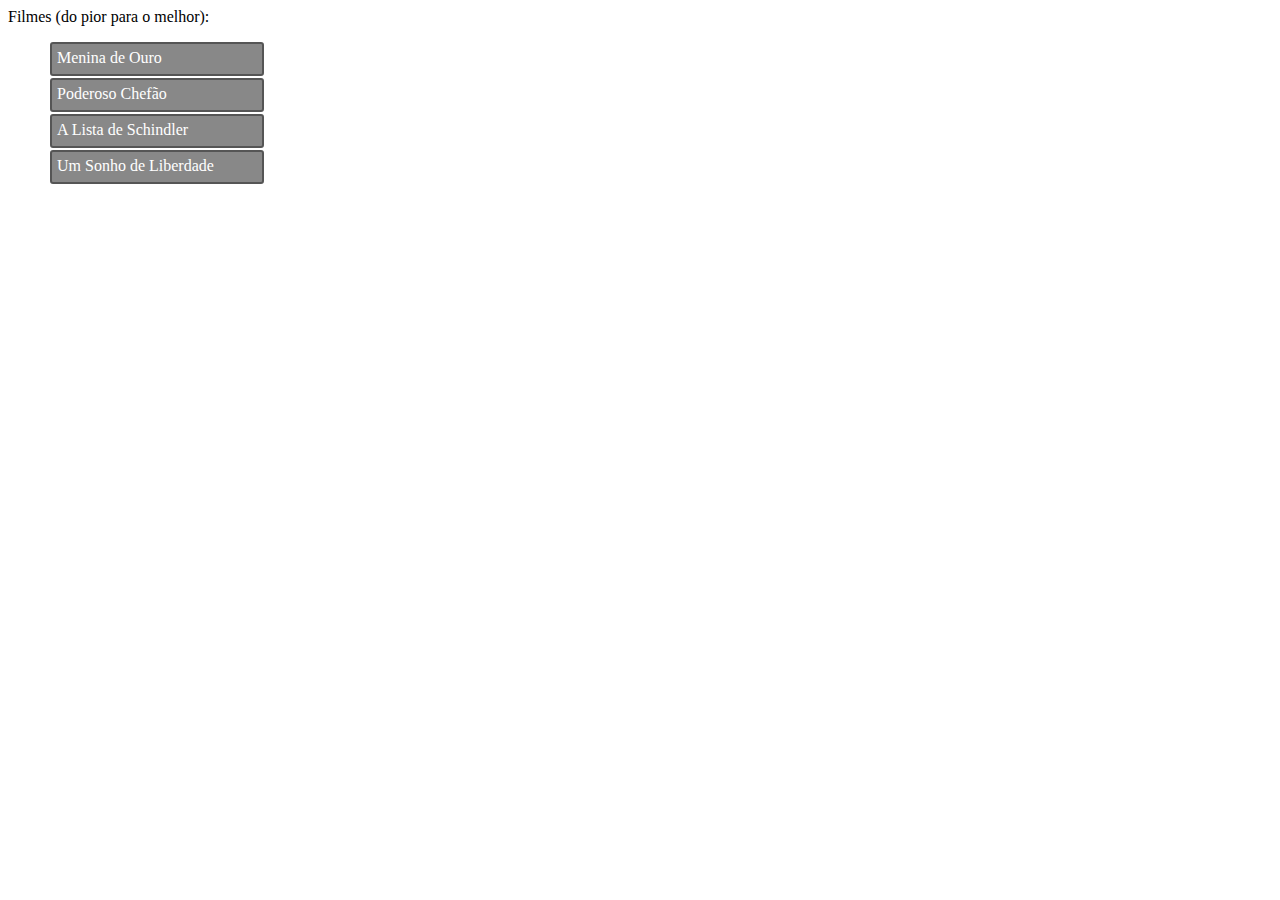
<file: jqueryui/interacoes/filmes.html>
<!DOCTYPE html>
<html lang="pt-br" dir="ltr">
<head>
    <meta charset="UTF-8">
    <meta http-equiv="X-UA-Compatible" content="IE=edge">
    <meta name="viewport" content="width=device-width, initial-scale=1.0">
    <title>Filmes</title>

    <script src="js/jquery-3.6.0.js"></script>
    <script src="jquery-ui-1.13.1.interactions/jquery-ui.min.js"></script>
    <script src="js/app.js"></script>

    <link rel="stylesheet" href="jquery-ui-1.13.1.interactions/jquery-ui.structure.min.css">
    <link rel="stylesheet" href="jquery-ui-1.13.1.interactions/jquery-ui.theme.min.css">
    <link rel="stylesheet" href="css/style.css">
</head>
<body>
    <span>Filmes (do pior para o melhor):</span>
    <ul id="melhores-filmes">
        <li>Menina de Ouro</li>
        <li>Poderoso Chefão</li>
        <li>A Lista de Schindler</li>
        <li>Um Sonho de Liberdade</li>
    </ul>
</body>
</html>
</file>
<file: css/style.css>
.vermelho {
    color: red;
}

.azul {
    color: blue;
}

#alvo {
    border: 2px solid black;
    width: 200px;
    height: 50px;
    text-align: center;
    padding-top: 25px;
}

#quadradp {
    border: 2px solid black;
    width: 200px;
    height: 200px;
    text-align: center;
    padding-top: 100px;
}

#area {
    border: 2px solid black;
    background-color: red;
    width: 100px;
    height: 100px;
    text-align: center;
}
</file>
<file: jqueryui/efeitos_visuais/css/style.css>
#efeito {
    width: 200px;
    height: 110px;
    padding: 0.4em;
    position: relative;
}

#efeito h3 {
    margin: 0;
    padding: 0.4em;
    text-align: center;
}

.toggler {
    width: 500px;
    height: 150px;
    position: relative;
}

.ui-effects-transfer {
    border: 2px dotted gray;
}
</file>
<file: jqueryui/interacoes/css/style.css>
#quadrado {
    width: 100px;
    height: 100px;
    border: 2px solid black;
    background-color: #ddd;
}

#melhores-filmes li {
    width: 200px;
    height: 20px;
    border: 2px solid #555;
    background-color: #888;
    color: #fff;
    border-radius: 3px;
    list-style-type: none;
    padding: 5px;
    margin: 2px;
}

#melhores-filmes li.placeholder {
    border: 2px none;
    background-color: #ddd;
}
</file>
